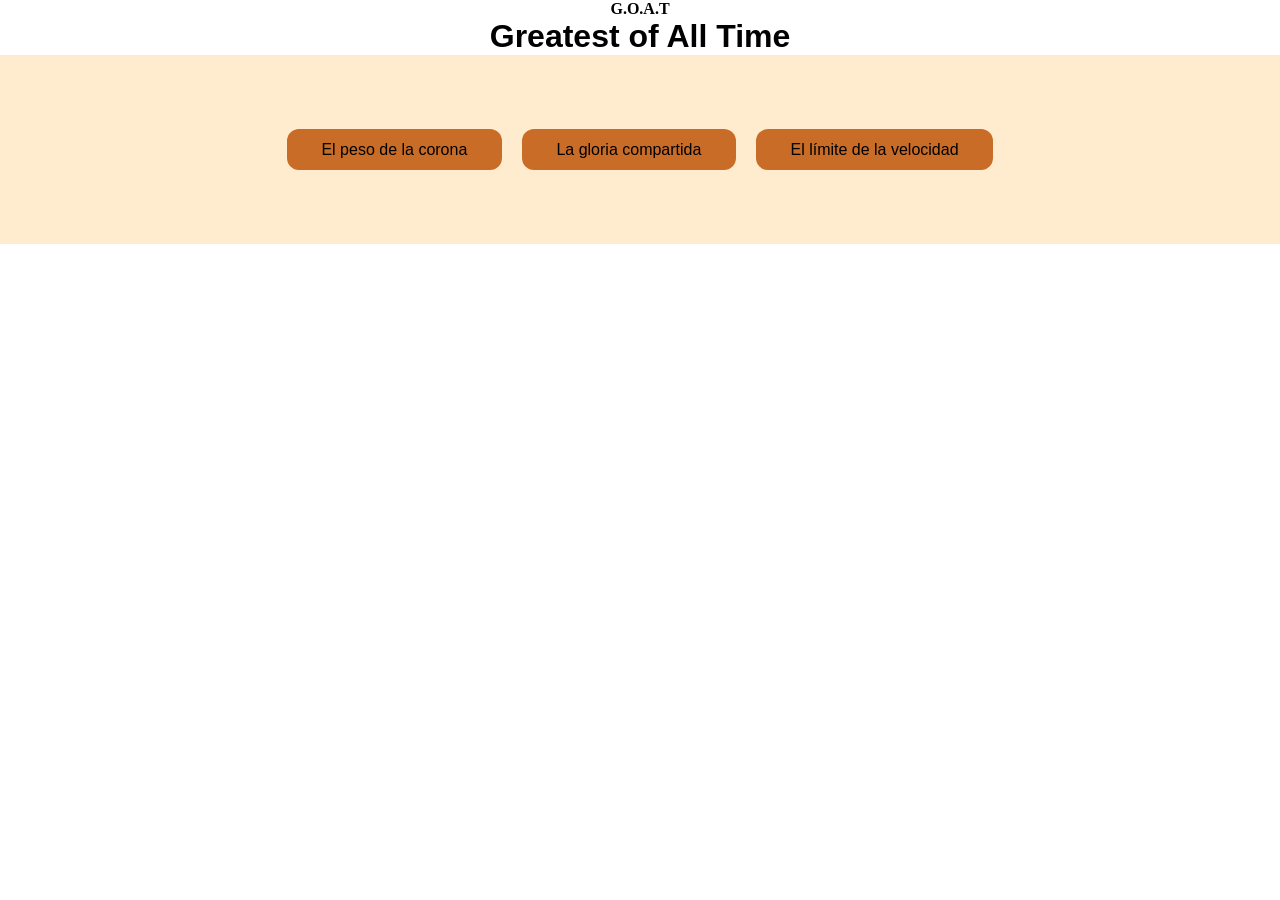
<file: index.html>
<!DOCTYPE html>
<html lang="es">
<head>
    <meta charset="UTF-8">
    <meta name="viewport" content="width=device-width, initial-scale=1.0">
    <title>G.O.A.T – Greatest of All Time</title>

    <!-- LINK para enlazar los Estilos CSS -->
     <link rel="preconnect" href="https://fonts.googleapis.com">
<link rel="preconnect" href="https://fonts.gstatic.com" crossorigin>
<link href="https://fonts.googleapis.com/css2?family=Anton&display=swap" rel="stylesheet">
    <link rel="stylesheet" href="style.css">

</head>
<body id="home">

    <!-- Contenido del sitio web visible en el navegador -->
        <h1>G.O.A.T</h1>
        <h2>Greatest of All Time</h2>

        <nav>
            <a href="seccion1.html">El peso de la corona</a>
            <a href="seccion2.html">La gloria compartida</a>
            <a href="seccion3.html">El límite de la velocidad</a>          
        </nav>
    
</body>
</html>
</file>
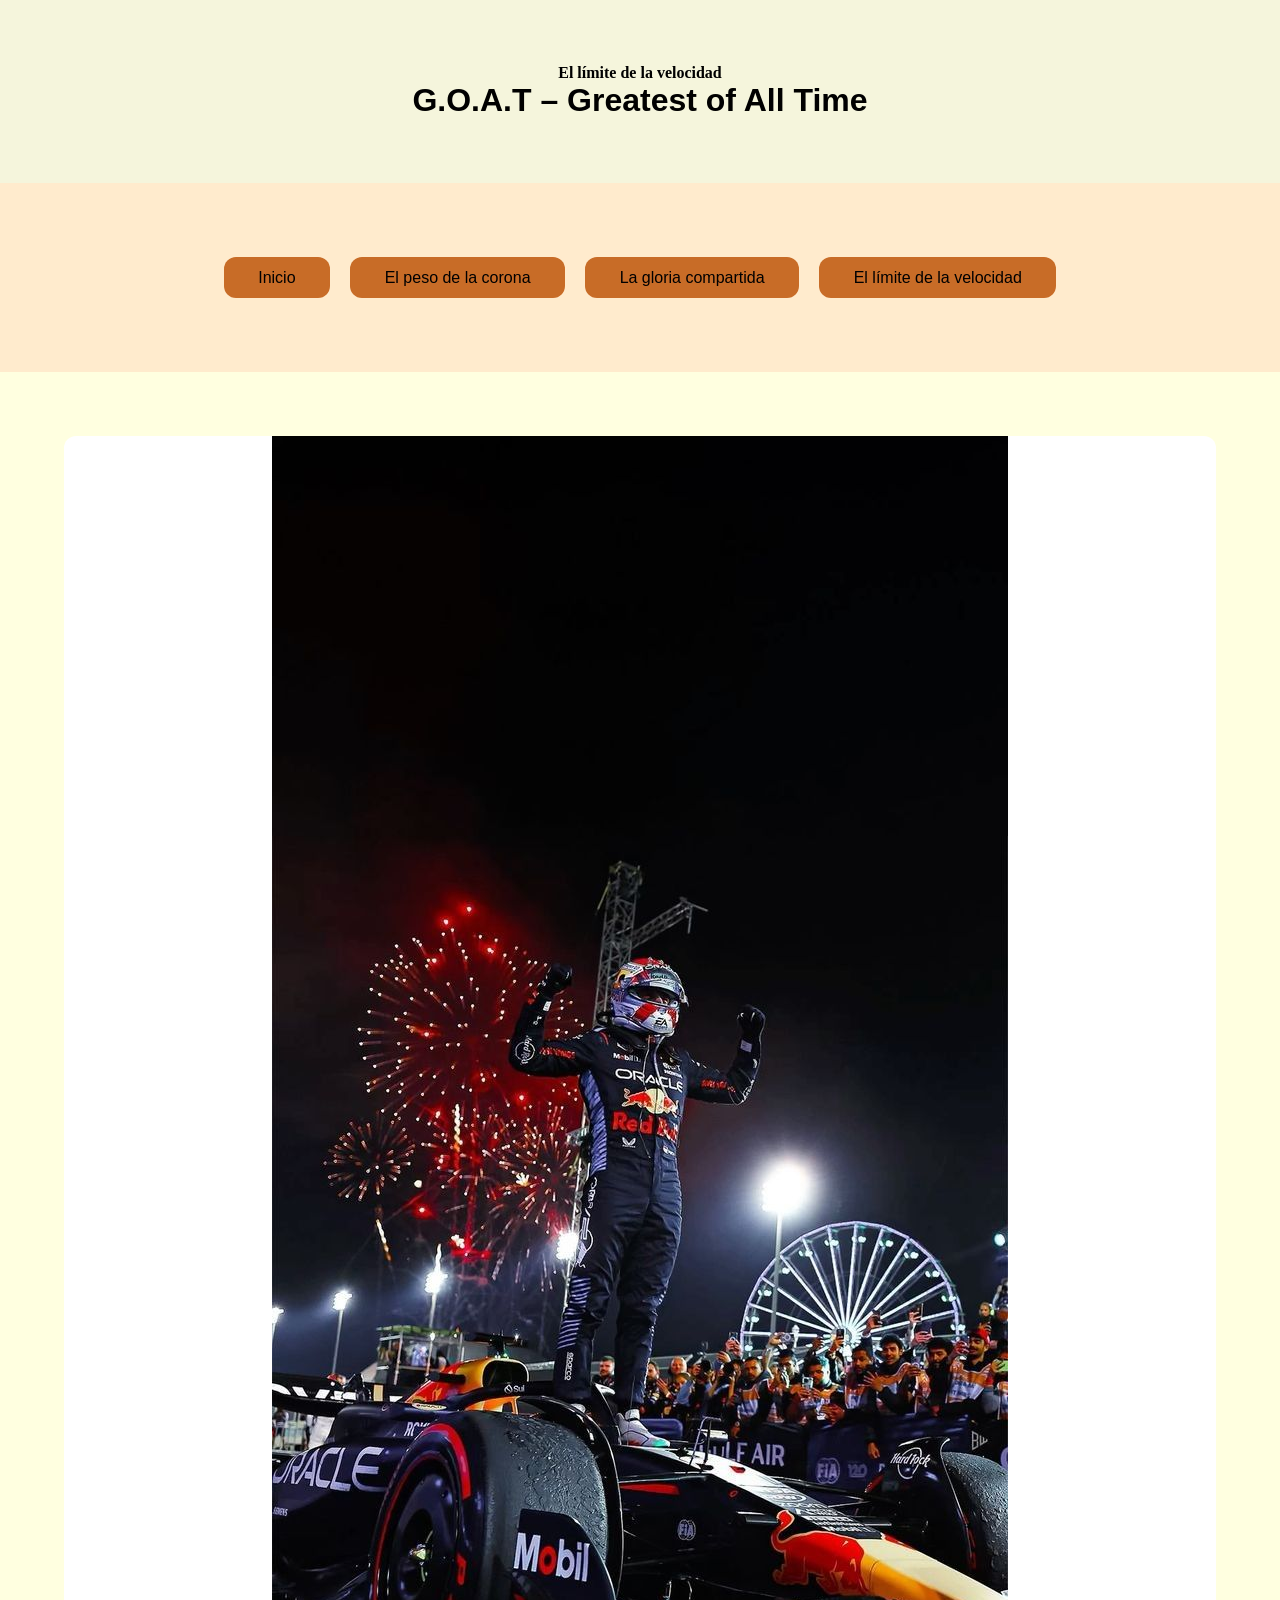
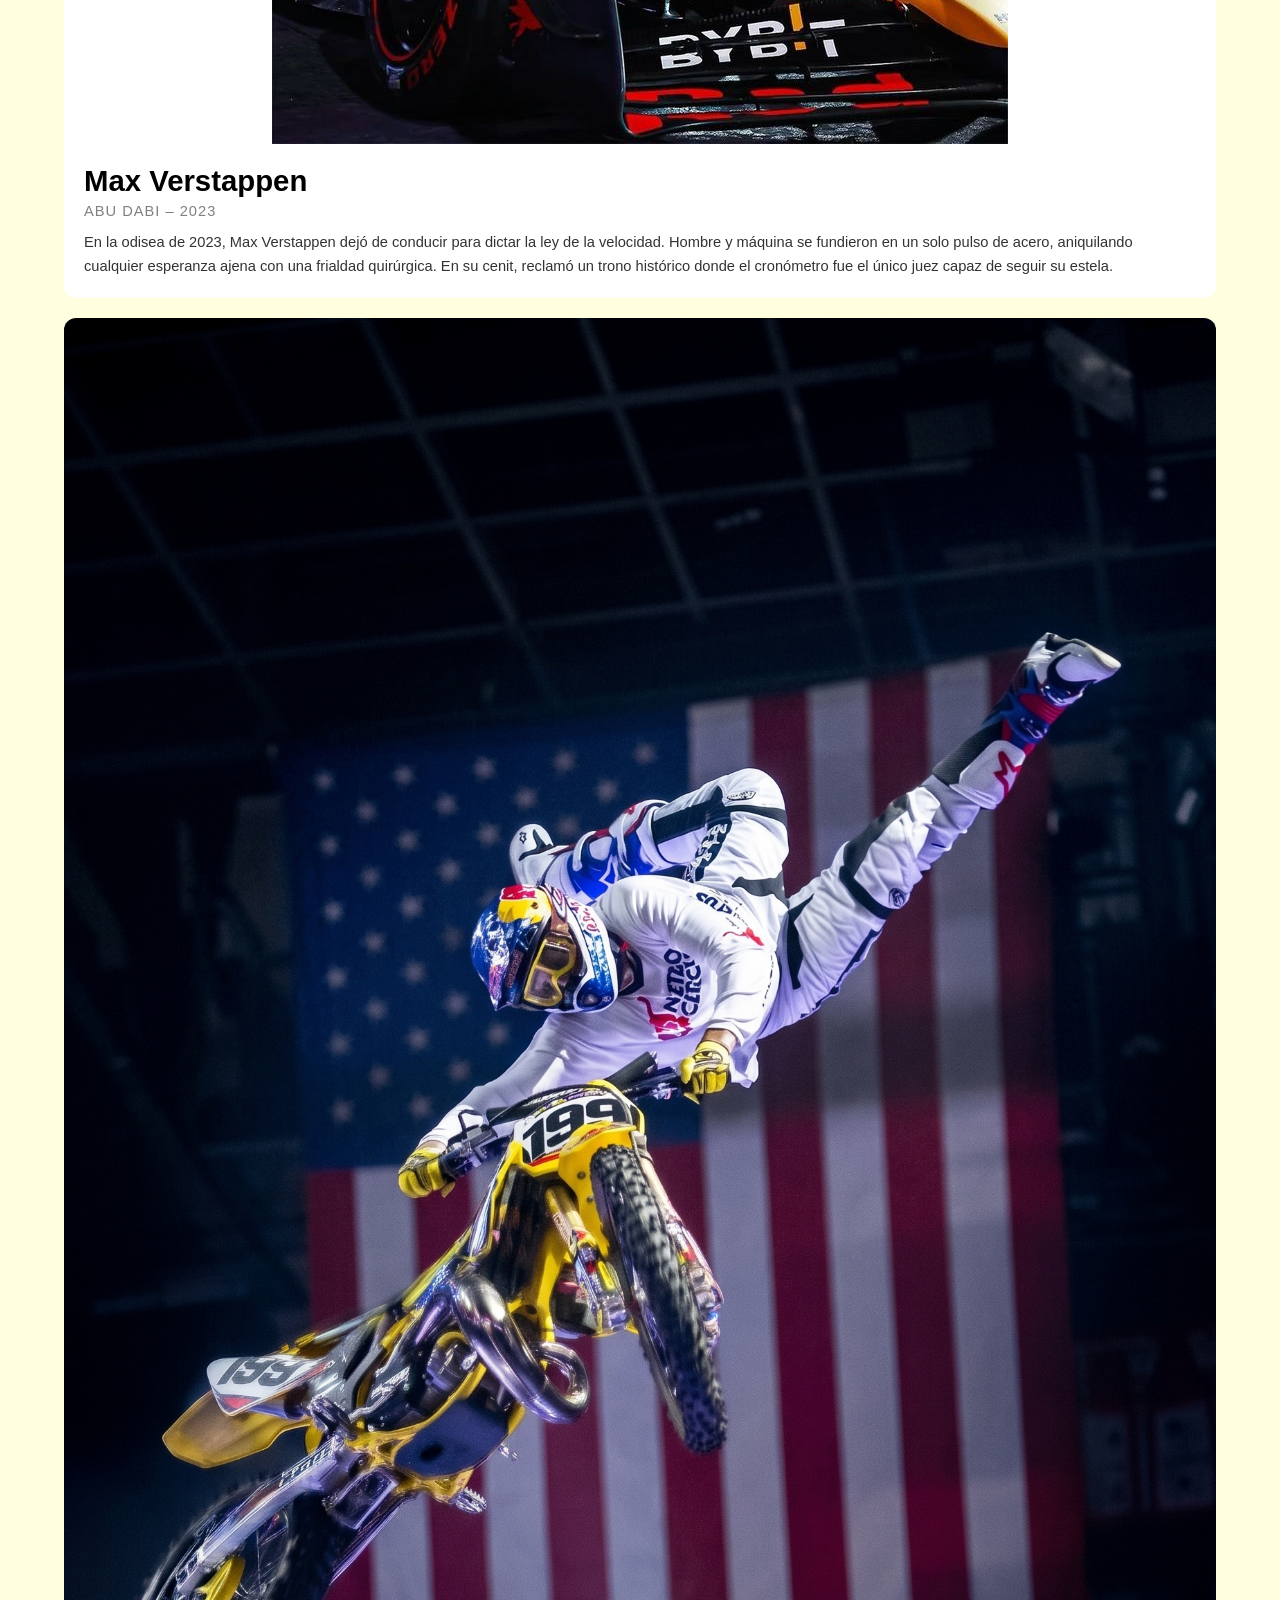
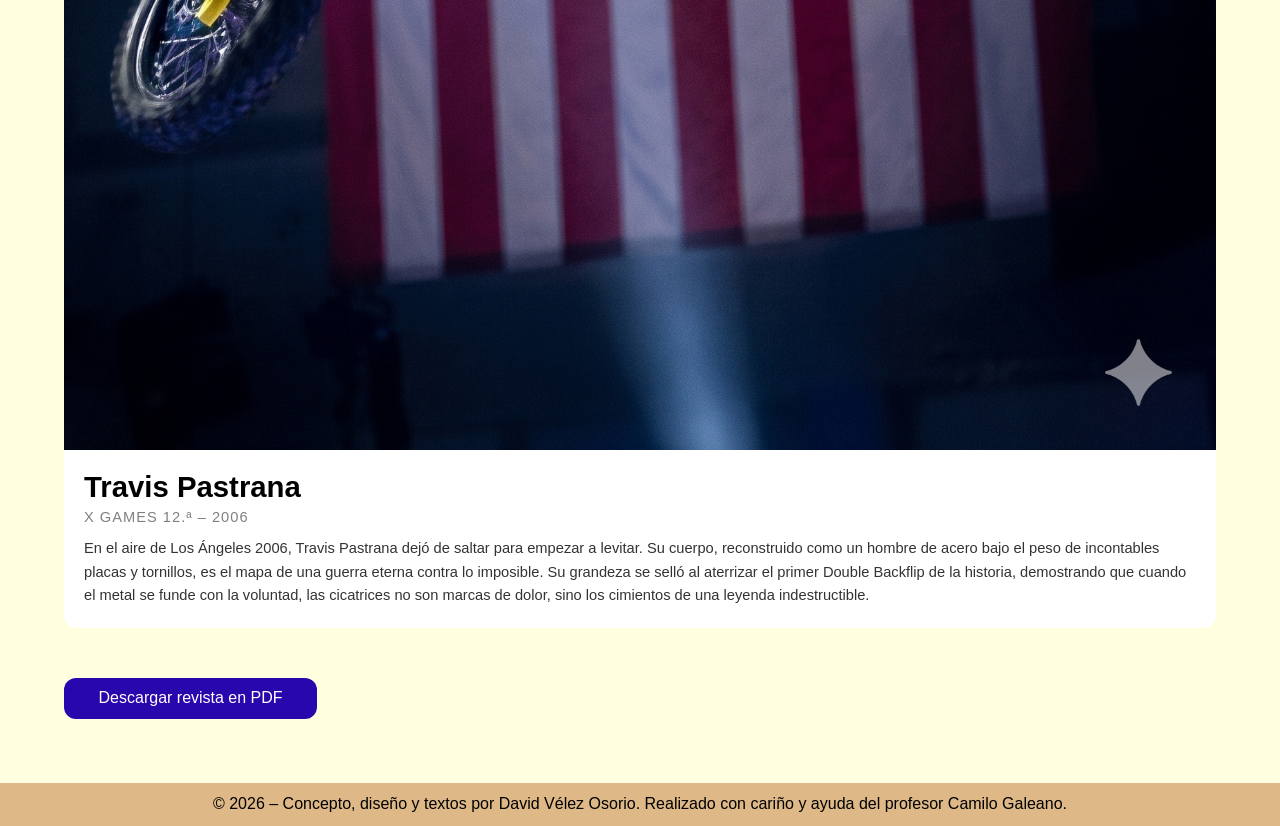
<file: El límite de la velocidad.html>
<!DOCTYPE html>
<html lang="es">
<head>
    <meta charset="UTF-8">
    <meta name="viewport" content="width=device-width, initial-scale=1.0">
    <title>El límite de la velocidad</title>

        <!-- LINK para enlazar los Estilos CSS -->
        <link rel="stylesheet" href="style.css">

</head>
<body id="sec3">
    <main>

        <!-- En el encabezado (header) va el título del proyecto y el título de la sección -->
        <header>
            <h1>El límite de la velocidad</h1>
            <h2>G.O.A.T – Greatest of All Time</h2>
        </header>

        <!-- En la navegación (nav) van los botones de navegación entre las páginas (cada página es una sección) -->
        <nav>
            <a href="index.html">Inicio</a>
            <a href="seccion1.html">El peso de la corona</a>
            <a href="seccion2.html">La gloria compartida</a>
            <a href="seccion3.html">El límite de la velocidad</a>          
        </nav>

        <!-- En el centro (section) van los contenidos de la sección -->
        <section>

            <article>
                <img src="verstappen.jpg.jpg" alt="Max Verstappen">
                <h3>Max Verstappen</h3>
                <h4>Abu Dabi – 2023</h4>
                <p>En la odisea de 2023, Max Verstappen dejó de conducir para dictar la ley de la velocidad. Hombre y máquina se fundieron en un solo pulso de acero, aniquilando cualquier esperanza ajena con una frialdad quirúrgica. En su cenit, reclamó un trono histórico donde el cronómetro fue el único juez capaz de seguir su estela.</p>
            </article>

            <article>
                <img src="jones.png.png" alt="Travis Pastrana">
                <h3>Travis Pastrana</h3>
                <h4>X Games 12.ª – 2006</h4>
                <p>En el aire de Los Ángeles 2006, Travis Pastrana dejó de saltar para empezar a levitar. Su cuerpo, reconstruido como un hombre de acero bajo el peso de incontables placas y tornillos, es el mapa de una guerra eterna contra lo imposible. Su grandeza se selló al aterrizar el primer Double Backflip de la historia, demostrando que cuando el metal se funde con la voluntad, las cicatrices no son marcas de dolor, sino los cimientos de una leyenda indestructible.</p>
            </article>

            <a href="GOAT revista.pdf">Descargar revista en PDF</a>

        </section>

        <!-- En el pie (footer) van los creditos-->
        <footer>
            <p>© 2026 – Concepto, diseño y textos por David Vélez Osorio. Realizado con cariño y ayuda del profesor Camilo Galeano.</p>
        </footer>
    </main>
</body>
</html>
</file>
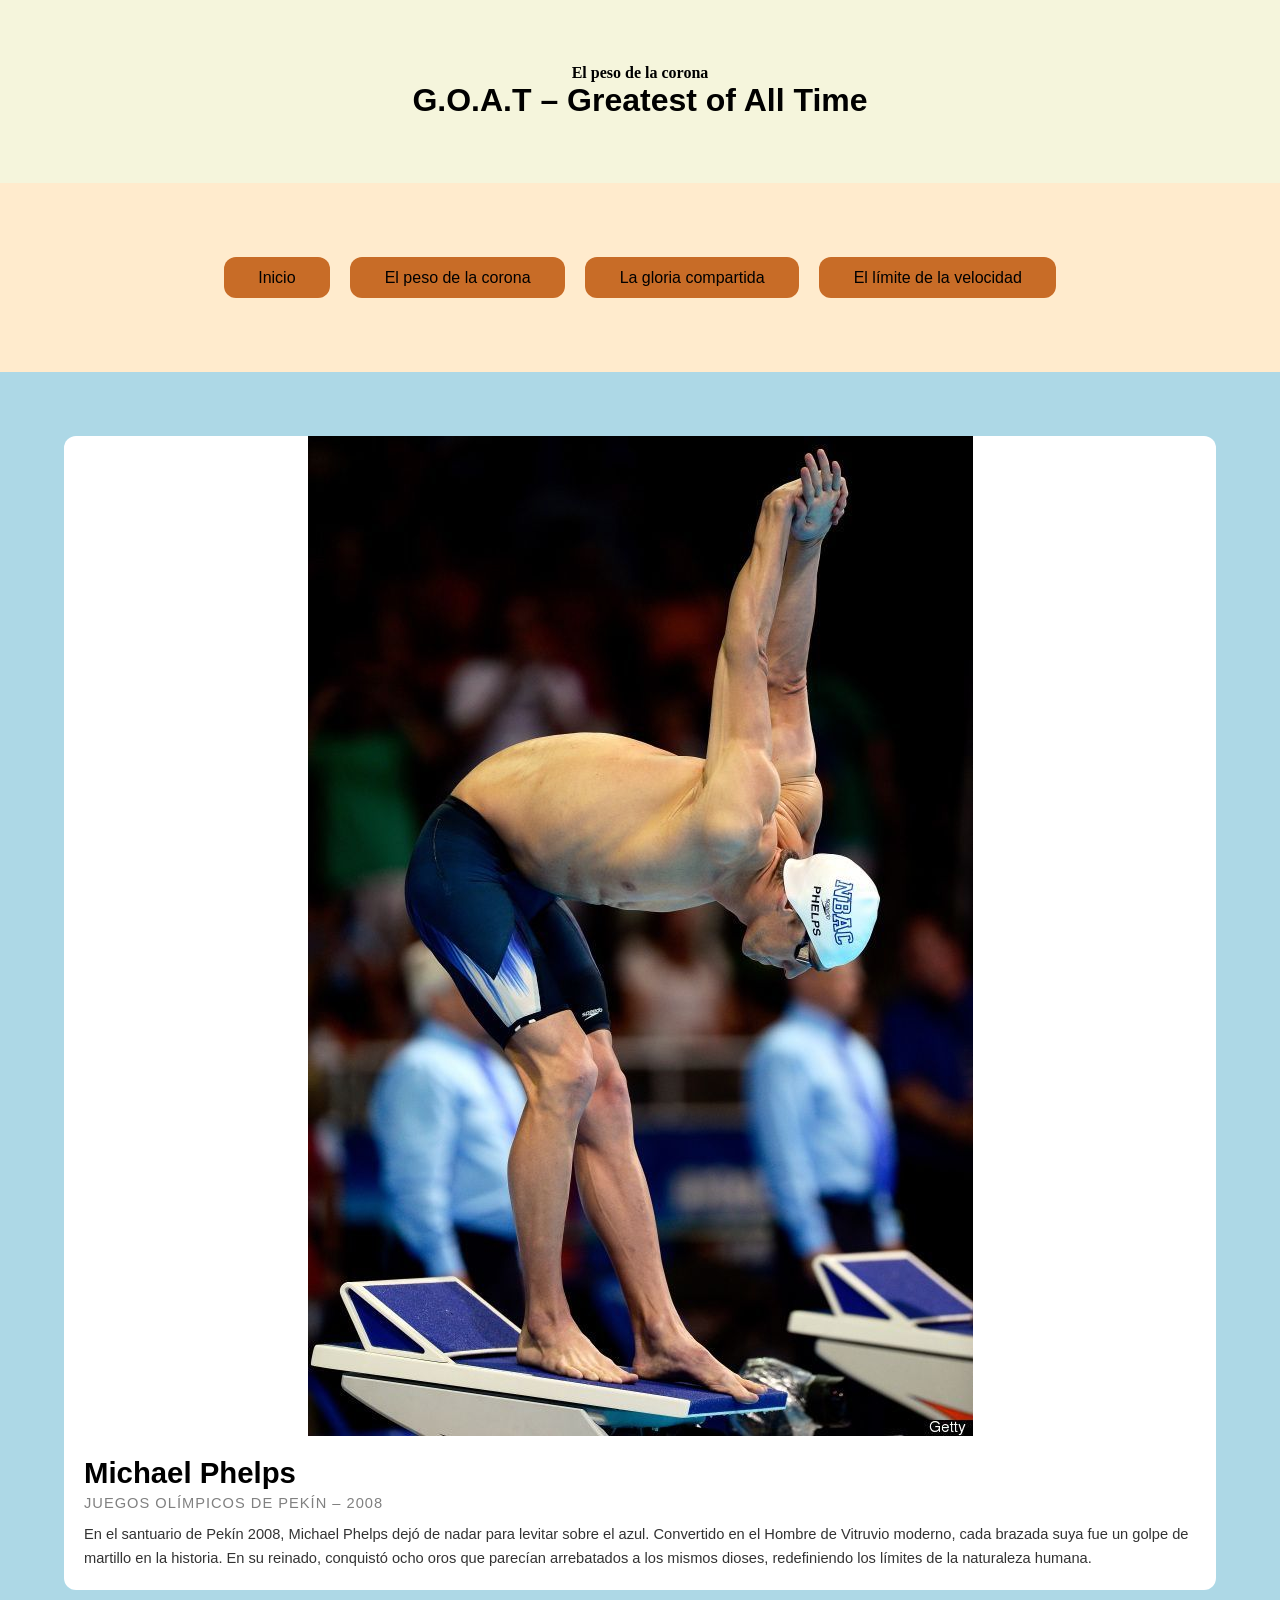
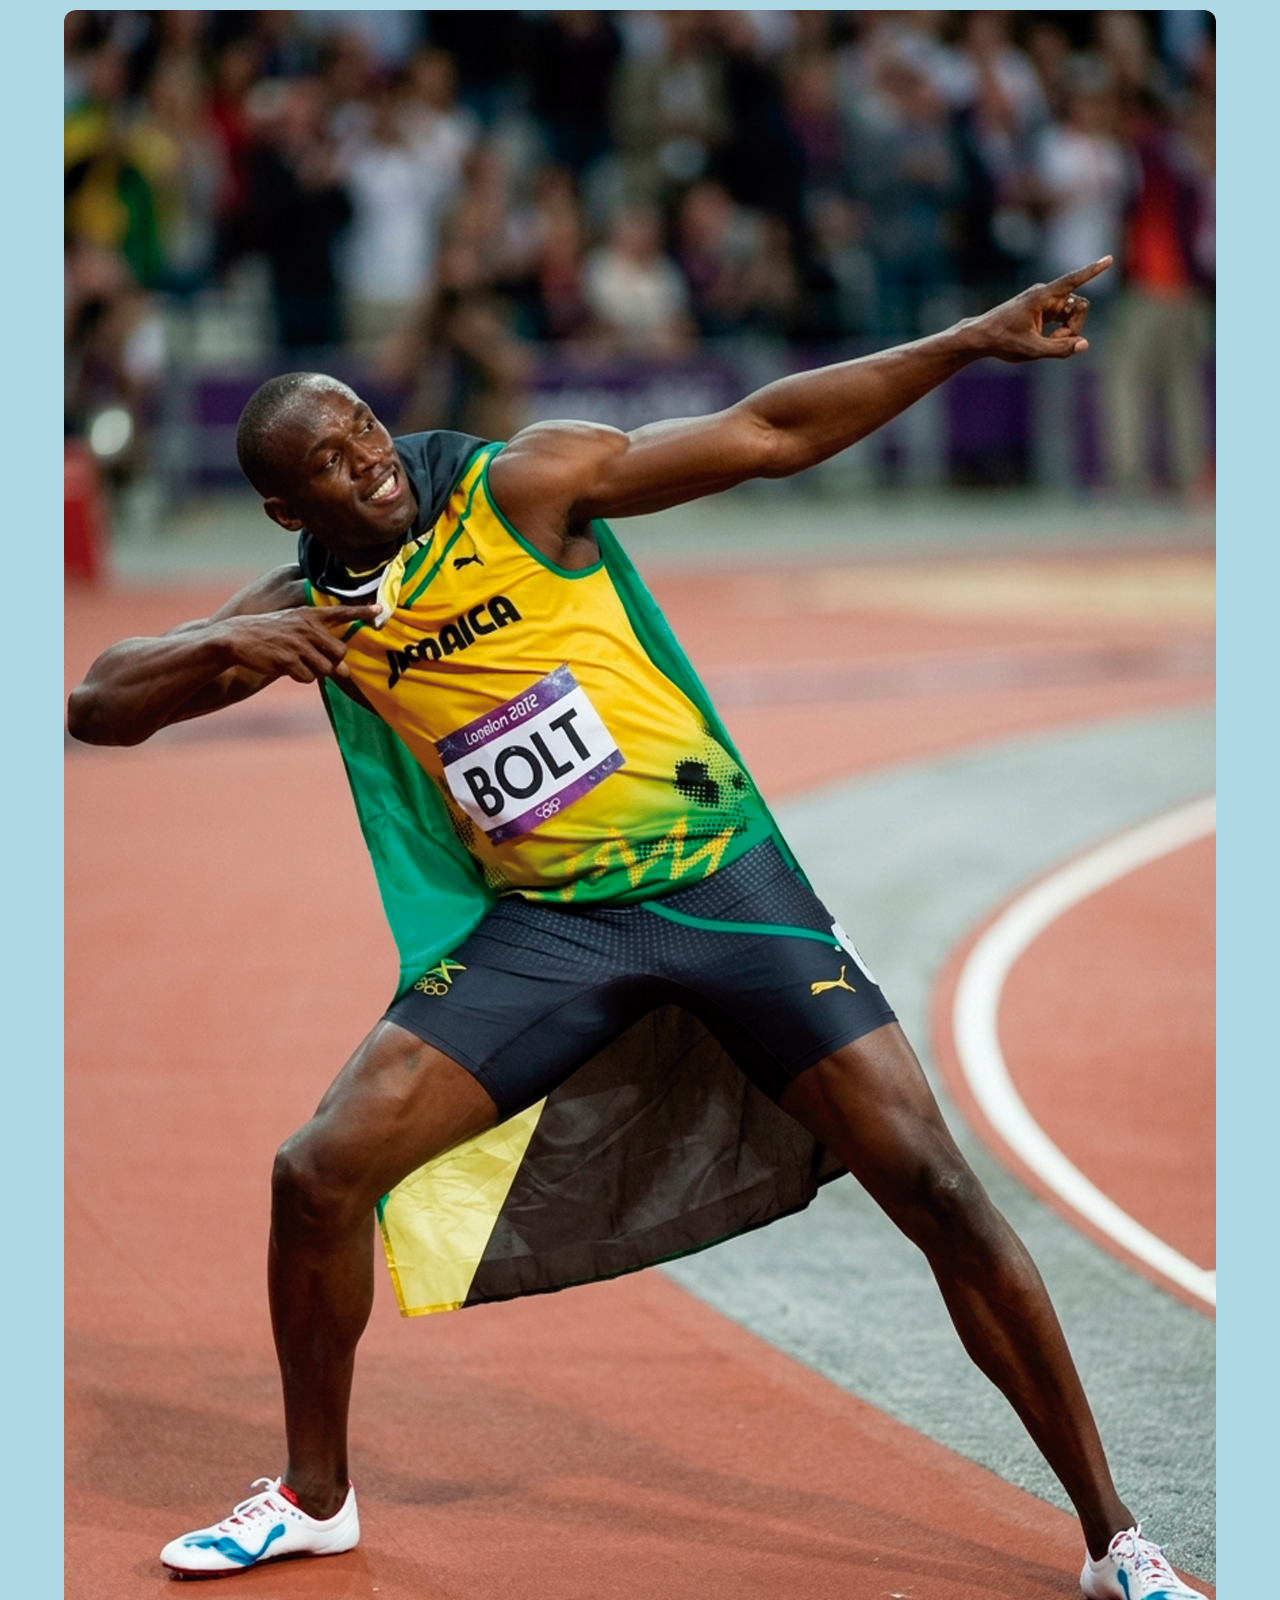
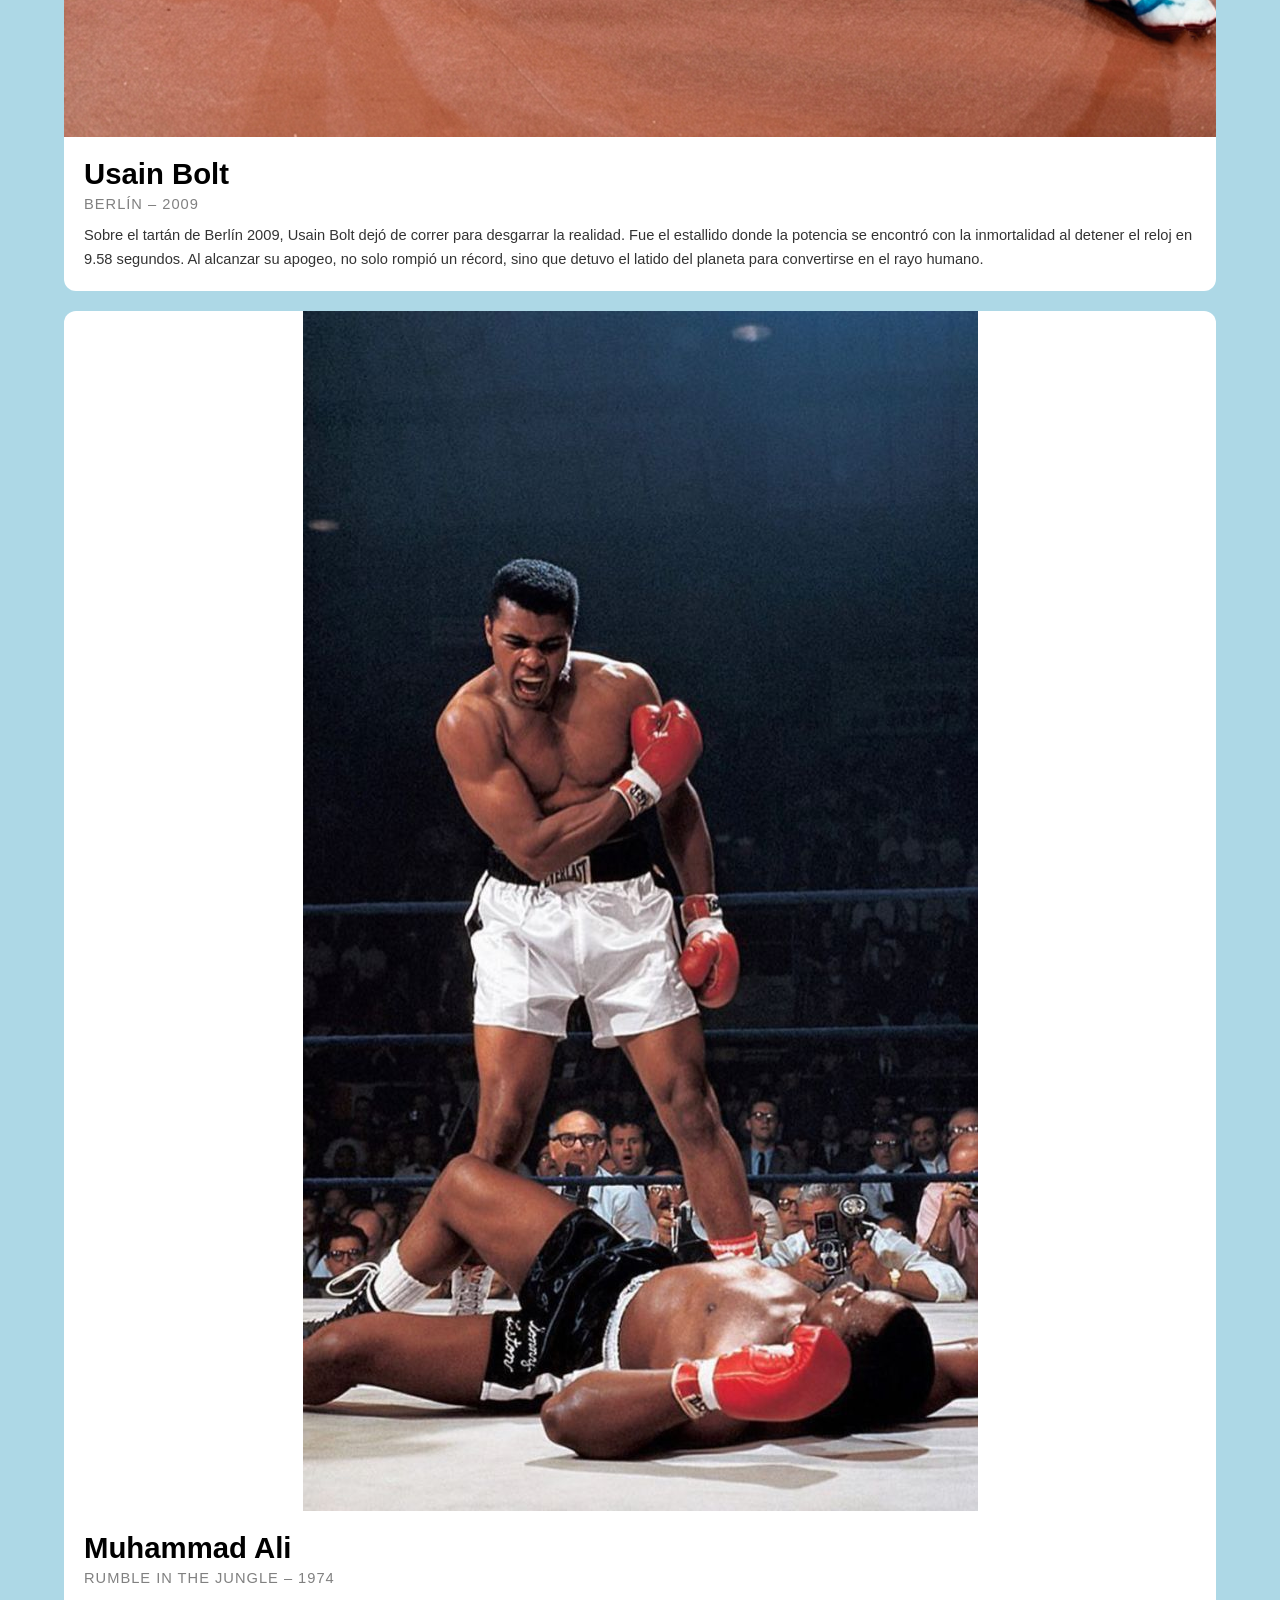
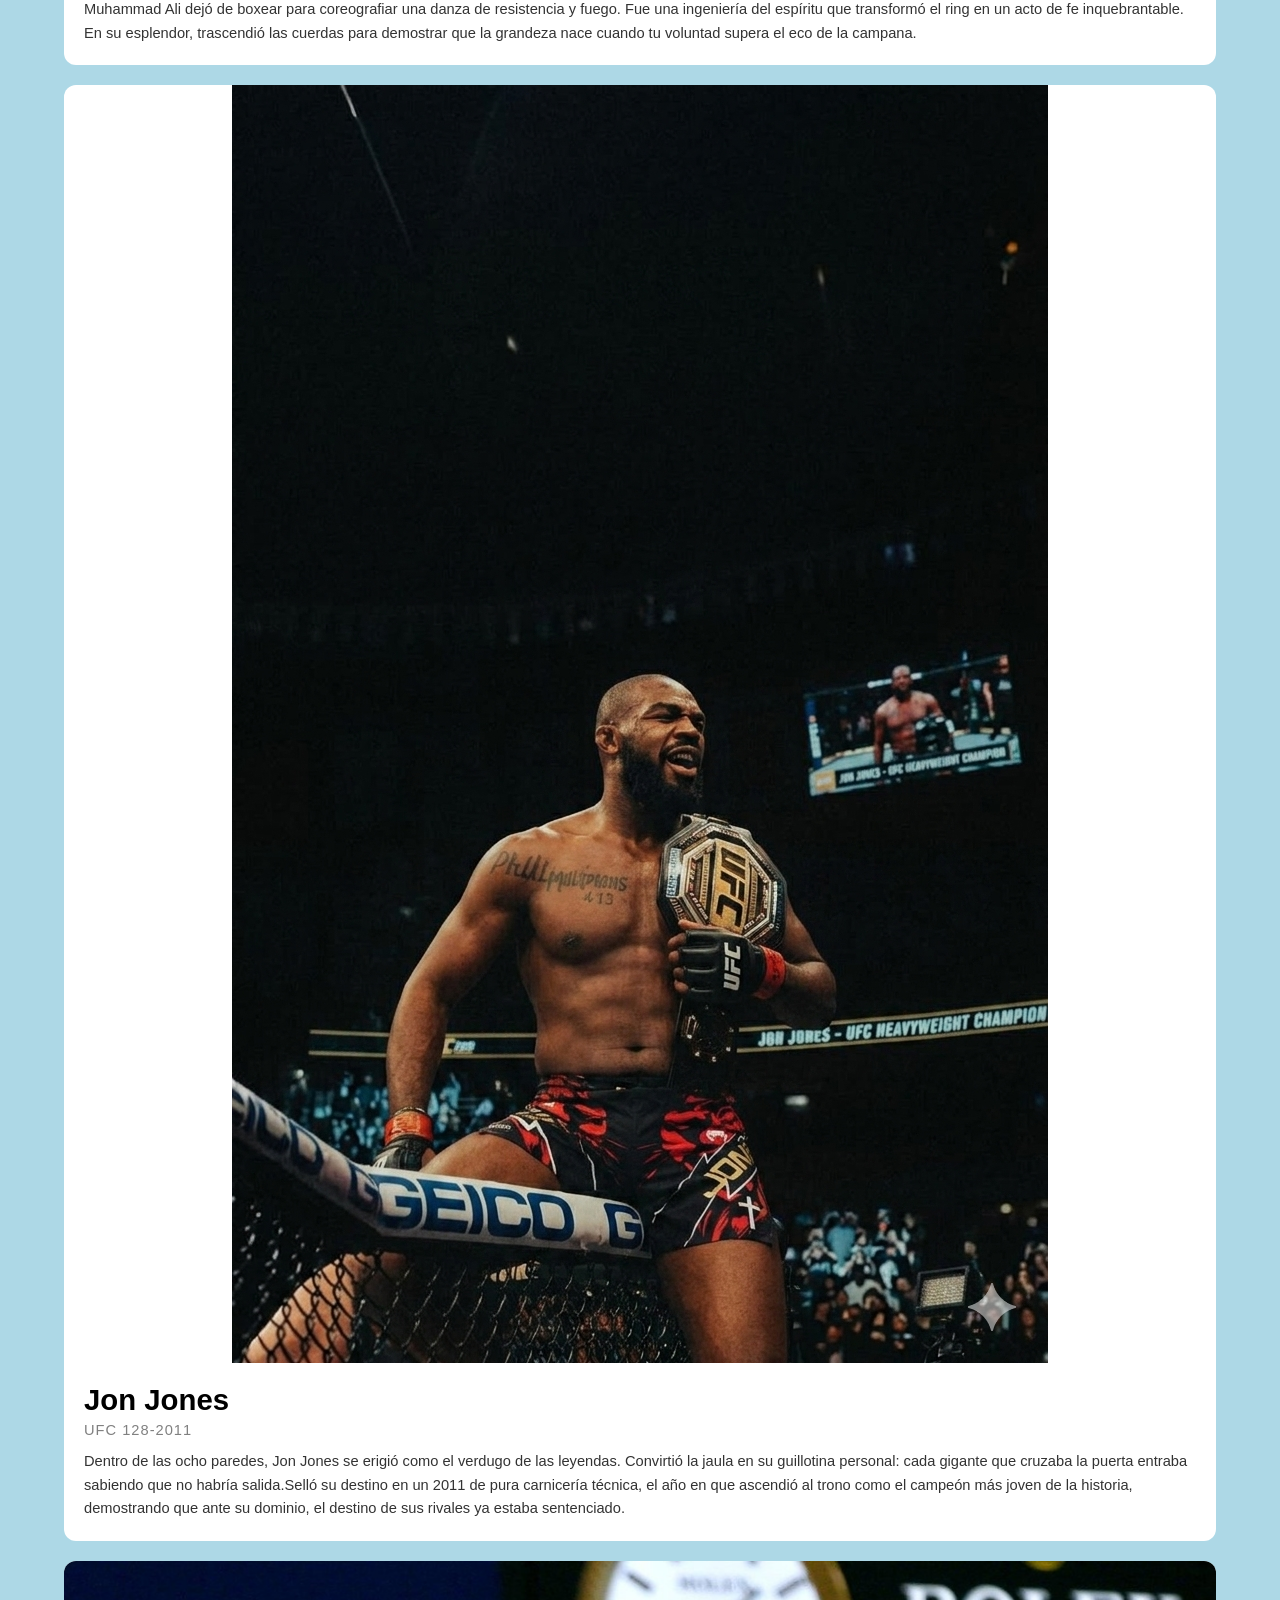
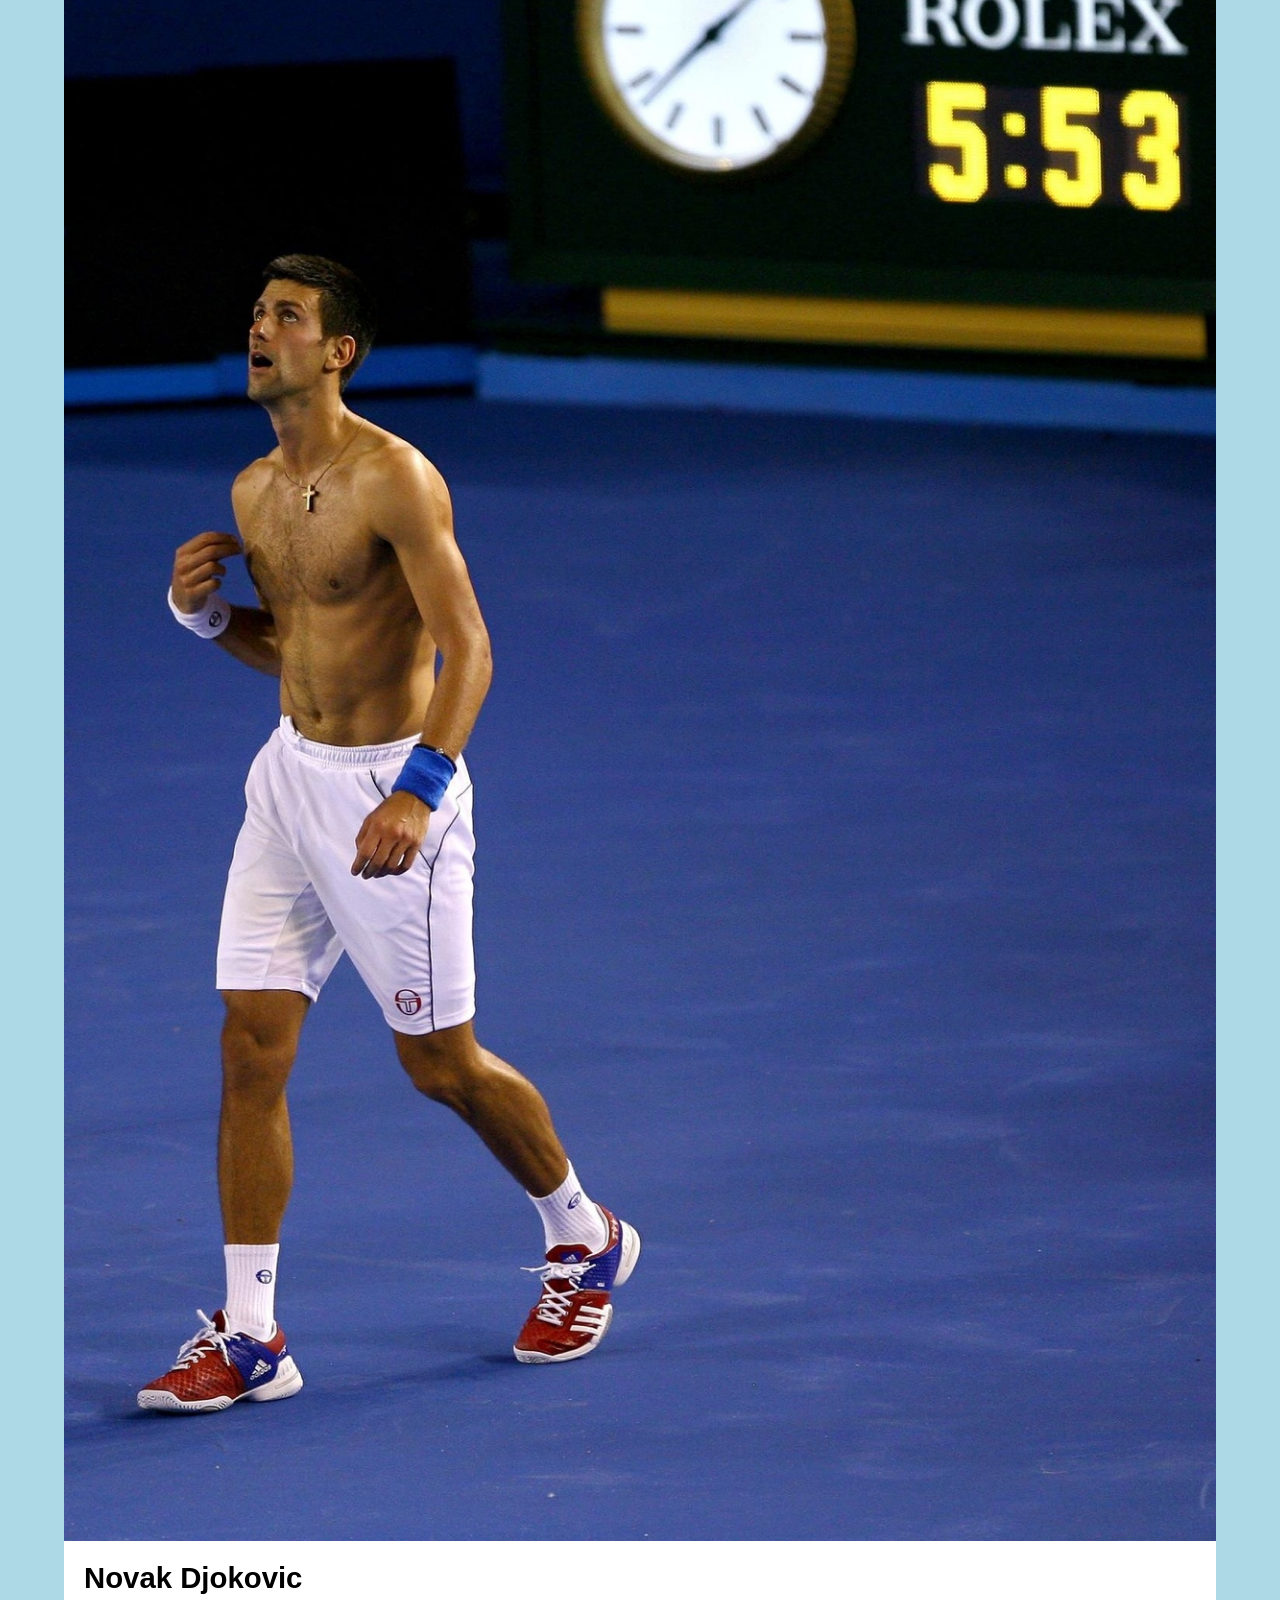
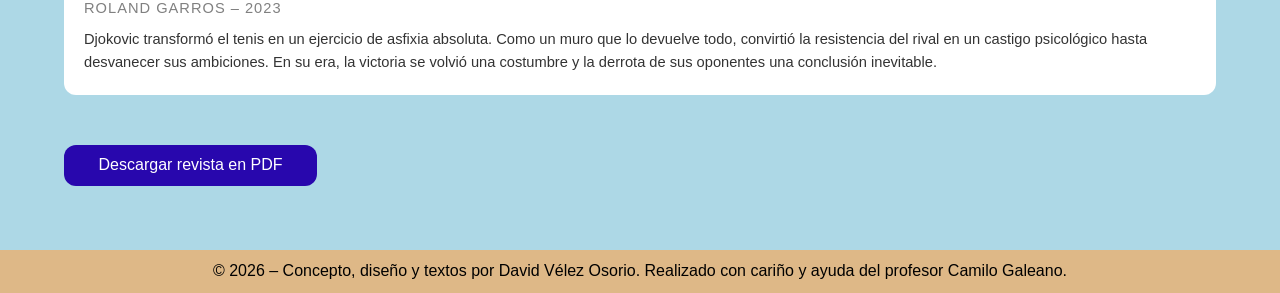
<file: El peso de la corona.html>
<!DOCTYPE html>
<html lang="es">
<head>
    <meta charset="UTF-8">
    <meta name="viewport" content="width=device-width, initial-scale=1.0">
    <title>El peso de la corona</title>

        <!-- LINK para enlazar los Estilos CSS -->
        <link rel="stylesheet" href="style.css">

</head>
<body id="sec1">
    <main>

        <!-- En el encabezado (header) va el título del proyecto y el título de la sección -->
        <header>
            <h1>El peso de la corona</h1>
            <h2>G.O.A.T – Greatest of All Time</h2>
        </header>

        <!-- En la navegación (nav) van los botones de navegación entre las páginas (cada página es una sección) -->
        <nav>
            <a href="index.html">Inicio</a>
            <a href="seccion1.html">El peso de la corona</a>
            <a href="seccion2.html">La gloria compartida</a>
            <a href="seccion3.html">El límite de la velocidad</a>          
        </nav>

        <!-- En el centro (section) van los contenidos de la sección -->
        <section>

            <article>
                <img src="phelps.jpg.jpg" alt="Michael Phelps">
                <h3>Michael Phelps</h3>
                <h4>Juegos Olímpicos de Pekín – 2008</h4>
                <p>En el santuario de Pekín 2008, Michael Phelps dejó de nadar para levitar sobre el azul. Convertido en el Hombre de Vitruvio moderno, cada brazada suya fue un golpe de martillo en la historia. En su reinado, conquistó ocho oros que parecían arrebatados a los mismos dioses, redefiniendo los límites de la naturaleza humana.</p>
            </article>

            <article>
                <img src="bolt.jpg.jpg" alt="Usain Bolt">
                <h3>Usain Bolt</h3>
                <h4>Berlín – 2009</h4>
                <p>Sobre el tartán de Berlín 2009, Usain Bolt dejó de correr para desgarrar la realidad. Fue el estallido donde la potencia se encontró con la inmortalidad al detener el reloj en 9.58 segundos. Al alcanzar su apogeo, no solo rompió un récord, sino que detuvo el latido del planeta para convertirse en el rayo humano.</p>
            </article>

            <article>
                <img src="ali.jpg.jpg" alt="Muhammad Ali">
                <h3>Muhammad Ali</h3>
                <h4>Rumble in the Jungle – 1974</h4>
                <p>Muhammad Ali dejó de boxear para coreografiar una danza de resistencia y fuego. Fue una ingeniería del espíritu que transformó el ring en un acto de fe inquebrantable. En su esplendor, trascendió las cuerdas para demostrar que la grandeza nace cuando tu voluntad supera el eco de la campana.</p>
            </article>

            <article>
                <img src="pastrana.png.png" alt="travis pastrana">
                <h3>Jon Jones</h3>
                <h4>UFC 128-2011</h4>
                <p>Dentro de las ocho paredes, Jon
Jones se erigió como el verdugo
de las leyendas. Convirtió la jaula
en su guillotina personal: cada
gigante que cruzaba la puerta
entraba sabiendo que no habría
salida.Selló su destino en un 2011
de pura carnicería técnica, el año
en que ascendió al trono como el
campeón más joven de la historia,
demostrando que ante su dominio,
el destino de sus rivales ya estaba sentenciado.</p>
            </article>

            <article>
                <img src="djokovic.jpg.jpg" alt="Novak Djokovic">
                <h3>Novak Djokovic</h3>
                <h4>Roland Garros – 2023</h4>
                <p>Djokovic transformó el tenis en un ejercicio de asfixia absoluta. Como un muro que lo devuelve todo, convirtió la resistencia del rival en un castigo psicológico hasta desvanecer sus ambiciones. En su era, la victoria se volvió una costumbre y la derrota de sus oponentes una conclusión inevitable.</p>
            </article>

            <a href="GOAT revista.pdf">Descargar revista en PDF</a>

        </section>

        <!-- En el pie (footer) van los creditos-->
        <footer>
            <p>© 2026 – Concepto, diseño y textos por David Vélez Osorio. Realizado con cariño y ayuda del profesor Camilo Galeano.</p>
        </footer>
    </main>
</body>
</html>
</file>
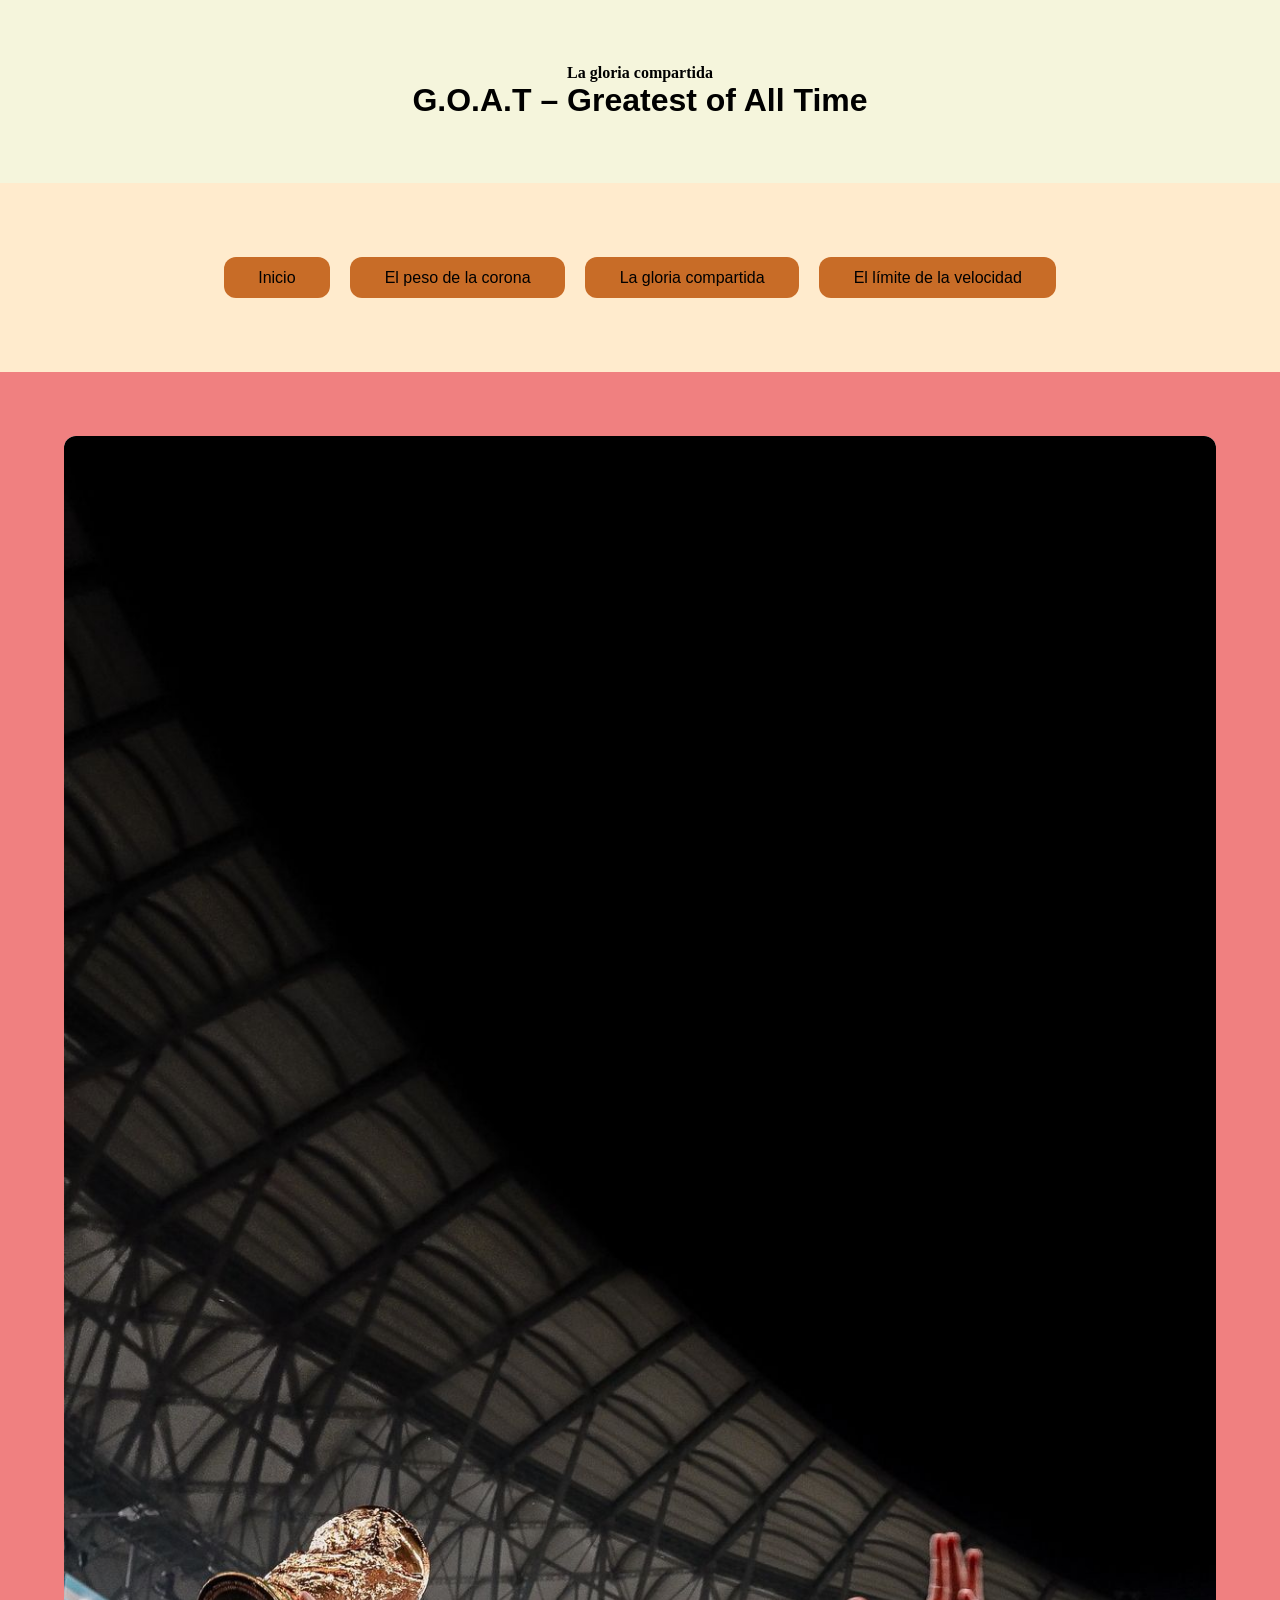
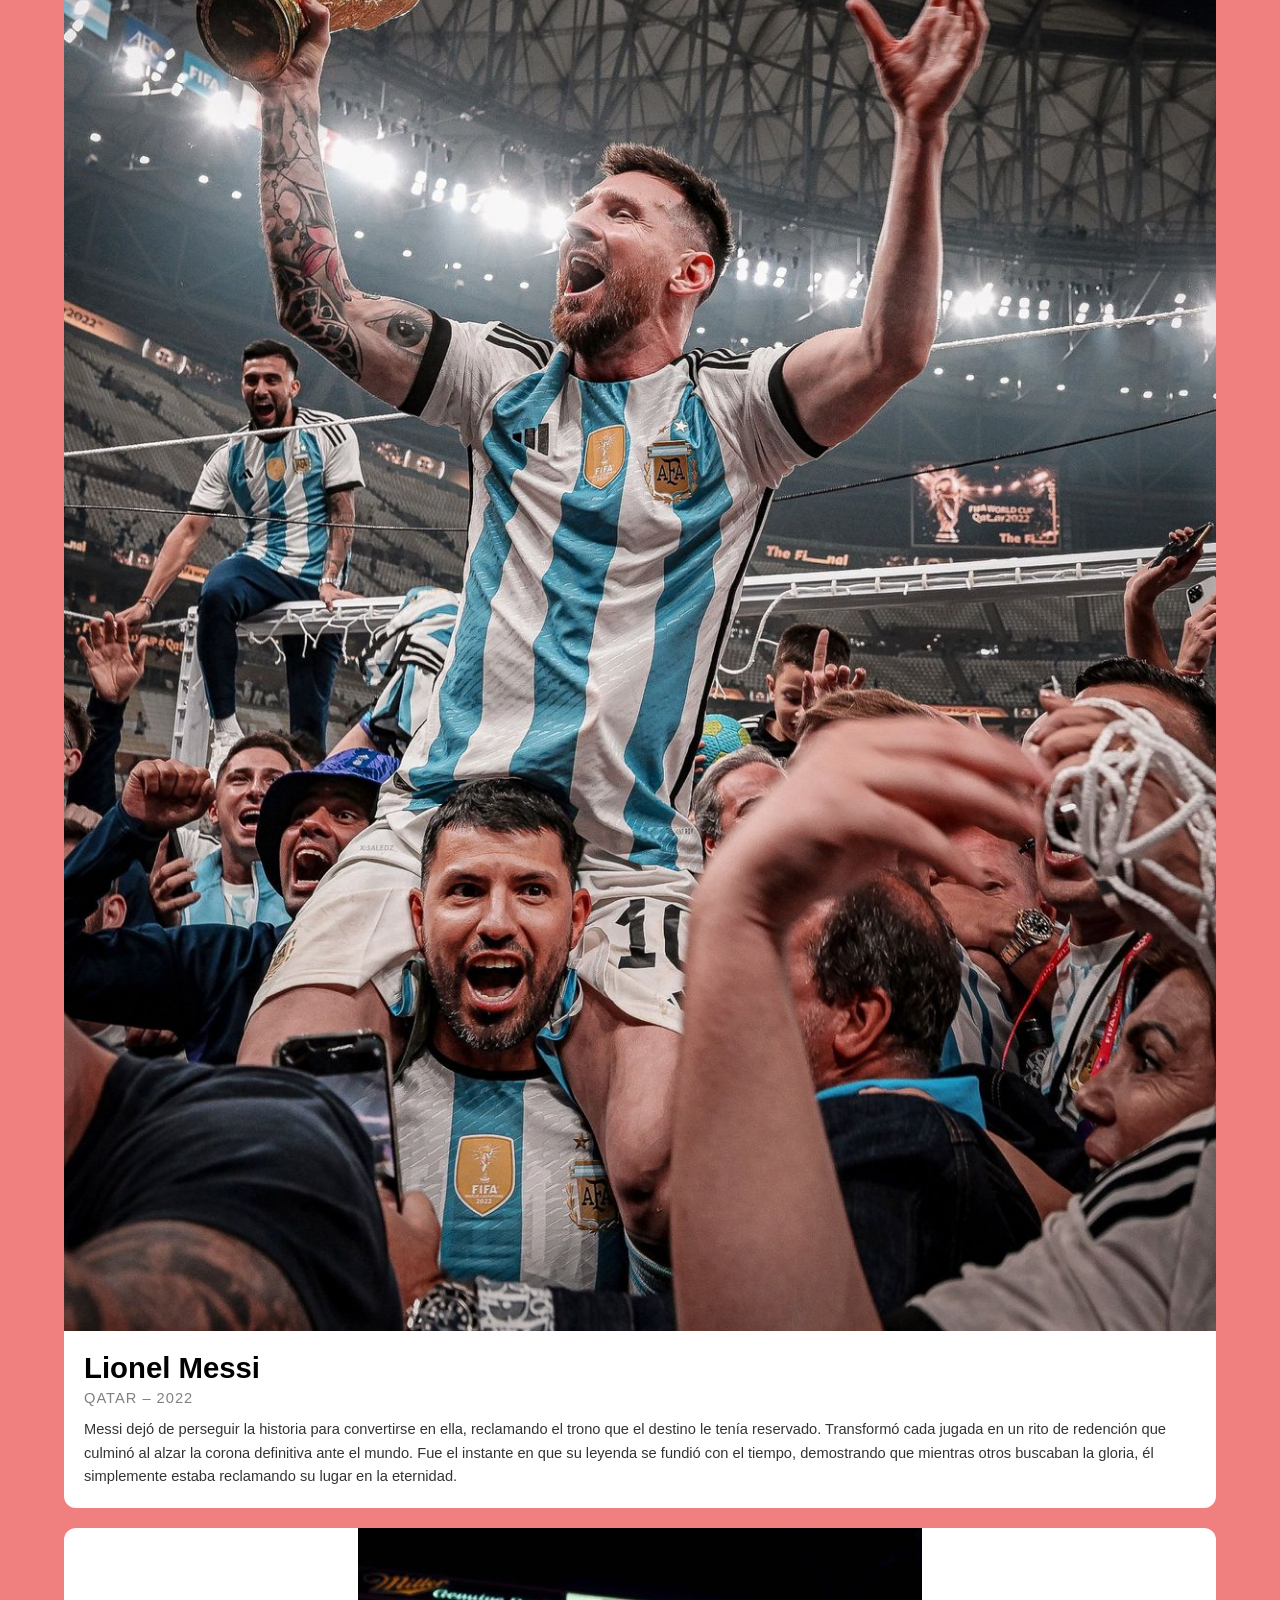
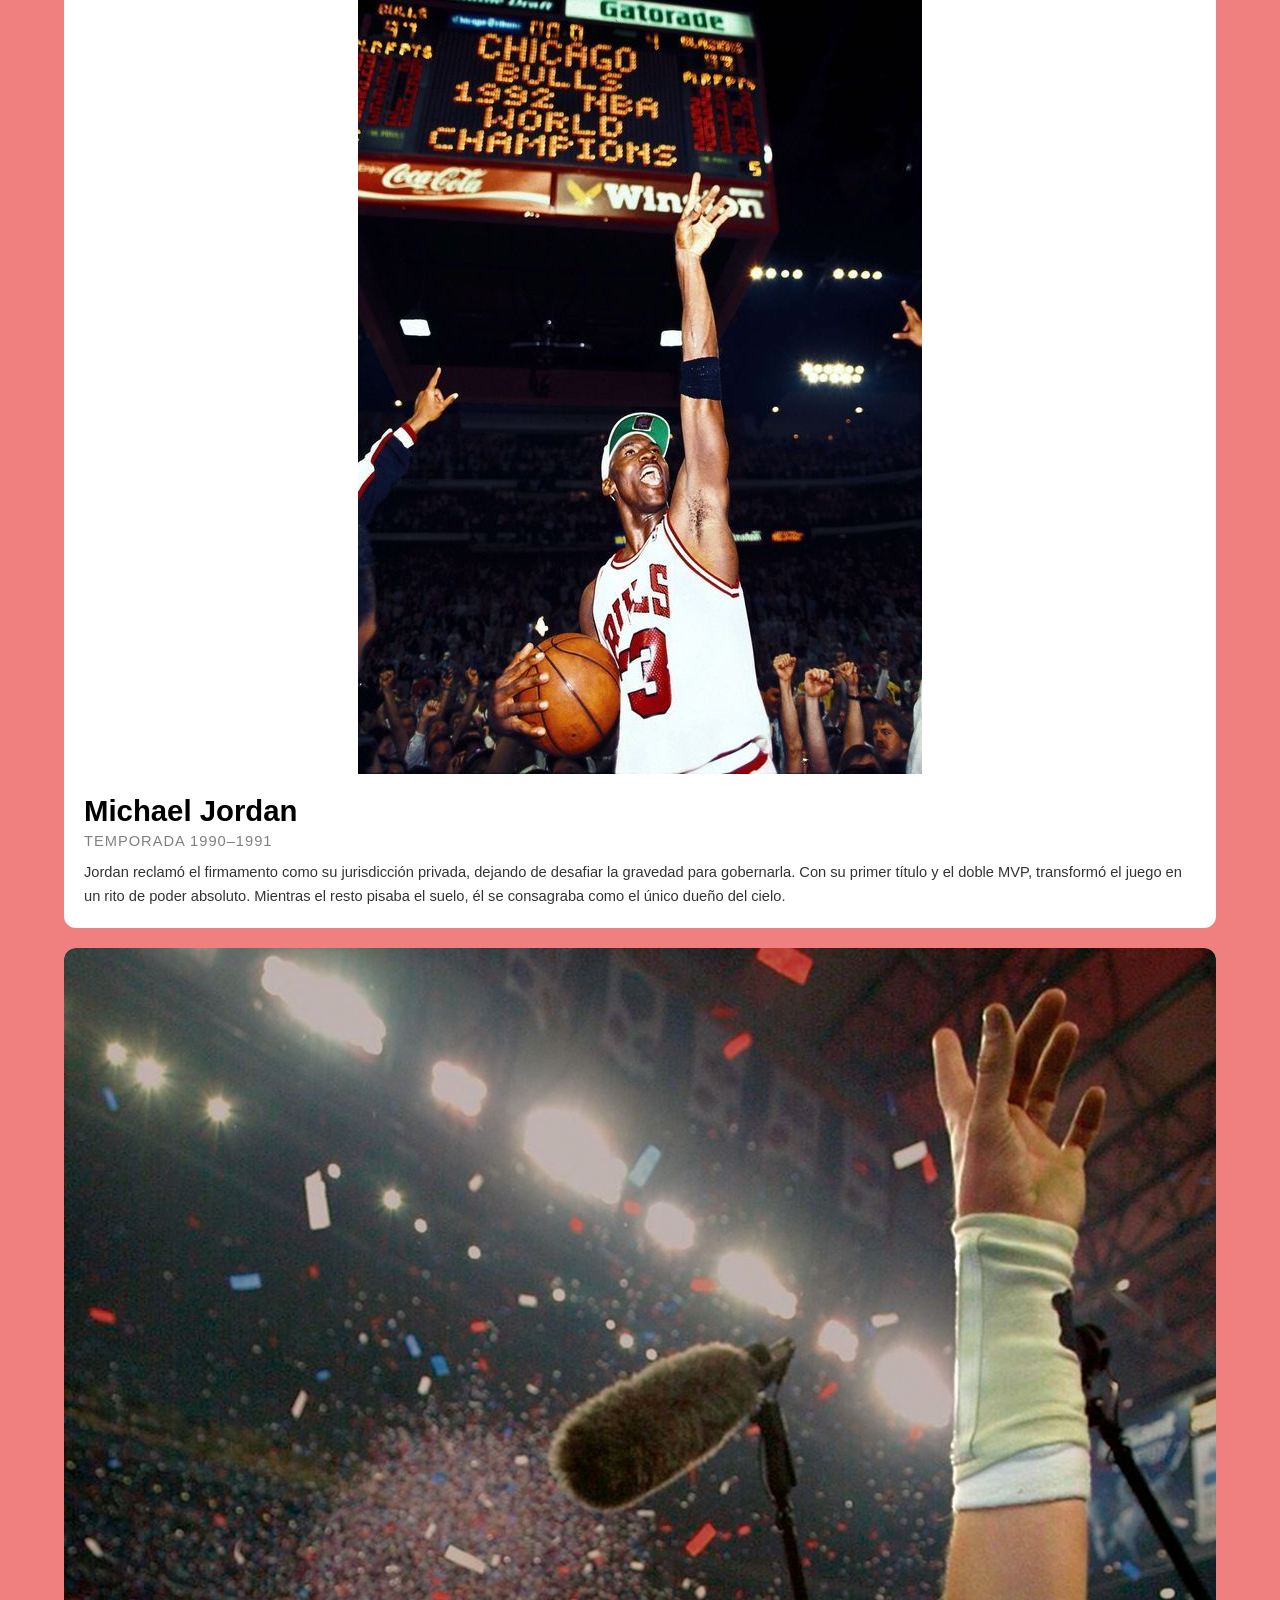
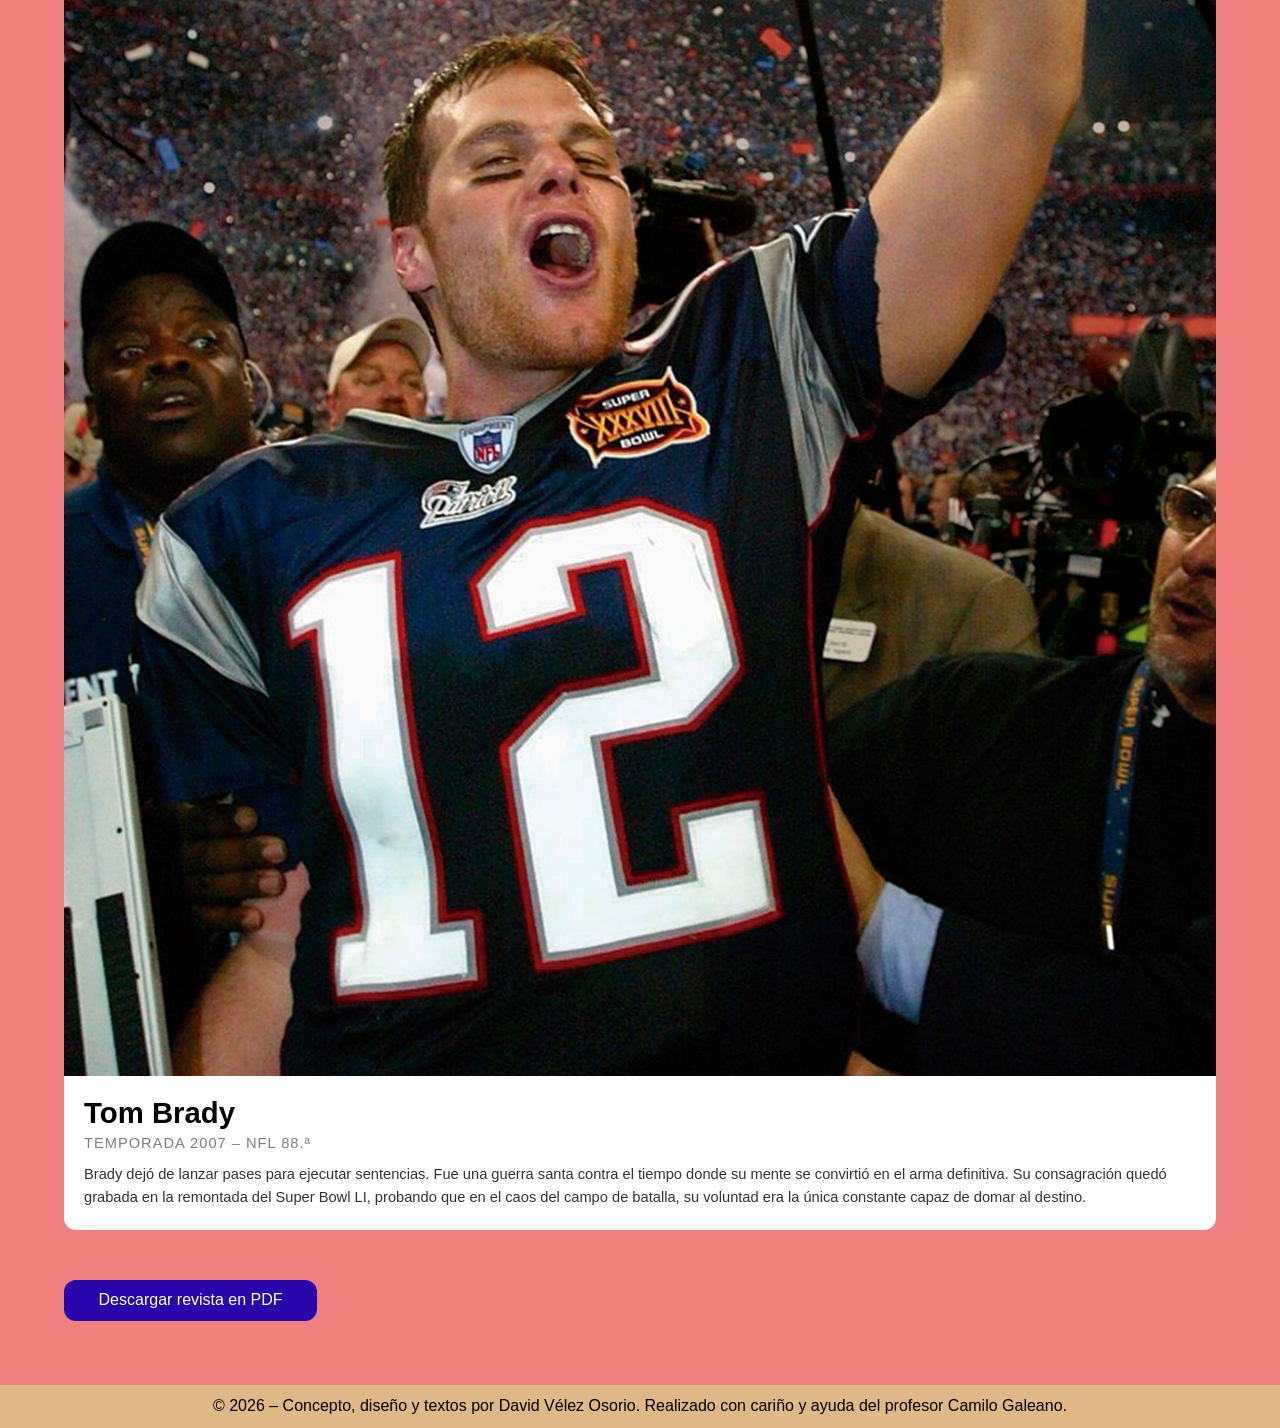
<file: La gloria compartida.html>
<!DOCTYPE html>
<html lang="es">
<head>
    <meta charset="UTF-8">
    <meta name="viewport" content="width=device-width, initial-scale=1.0">
    <title>La gloria compartida</title>

        <!-- LINK para enlazar los Estilos CSS -->
        <link rel="stylesheet" href="style.css">

</head>
<body id="sec2">
    <main>

        <!-- En el encabezado (header) va el título del proyecto y el título de la sección -->
        <header>
            <h1>La gloria compartida</h1>
            <h2>G.O.A.T – Greatest of All Time</h2>
        </header>

        <!-- En la navegación (nav) van los botones de navegación entre las páginas (cada página es una sección) -->
        <nav>
            <a href="index.html">Inicio</a>
            <a href="seccion1.html">El peso de la corona</a>
            <a href="seccion2.html">La gloria compartida</a>
            <a href="seccion3.html">El límite de la velocidad</a>          
        </nav>

        <!-- En el centro (section) van los contenidos de la sección -->
        <section>

            <article>
                <img src="messi.jpg.jpg" alt="Lionel Messi">
                <h3>Lionel Messi</h3>
                <h4>Qatar – 2022</h4>
                <p>Messi dejó de perseguir la historia para convertirse en ella, reclamando el trono que el destino le tenía reservado. Transformó cada jugada en un rito de redención que culminó al alzar la corona definitiva ante el mundo. Fue el instante en que su leyenda se fundió con el tiempo, demostrando que mientras otros buscaban la gloria, él simplemente estaba reclamando su lugar en la eternidad.</p>
            </article>

            <article>
                <img src="jordan.jpg.jpg" alt="Michael Jordan">
                <h3>Michael Jordan</h3>
                <h4>Temporada 1990–1991</h4>
                <p>Jordan reclamó el firmamento como su jurisdicción privada, dejando de desafiar la gravedad para gobernarla. Con su primer título y el doble MVP, transformó el juego en un rito de poder absoluto. Mientras el resto pisaba el suelo, él se consagraba como el único dueño del cielo.</p>
            </article>

            <article>
                <img src="brady.jpg.jpg" alt="Tom Brady">
                <h3>Tom Brady</h3>
                <h4>Temporada 2007 – NFL 88.ª</h4>
                <p>Brady dejó de lanzar pases para ejecutar sentencias. Fue una guerra santa contra el tiempo donde su mente se convirtió en el arma definitiva. Su consagración quedó grabada en la remontada del Super Bowl LI, probando que en el caos del campo de batalla, su voluntad era la única constante capaz de domar al destino.</p>
            </article>

            <a href="GOAT revista.pdf">Descargar revista en PDF</a>

        </section>

        <!-- En el pie (footer) van los creditos-->
        <footer>
            <p>© 2026 – Concepto, diseño y textos por David Vélez Osorio. Realizado con cariño y ayuda del profesor Camilo Galeano.</p>
        </footer>
    </main>
</body>
</html>
</file>
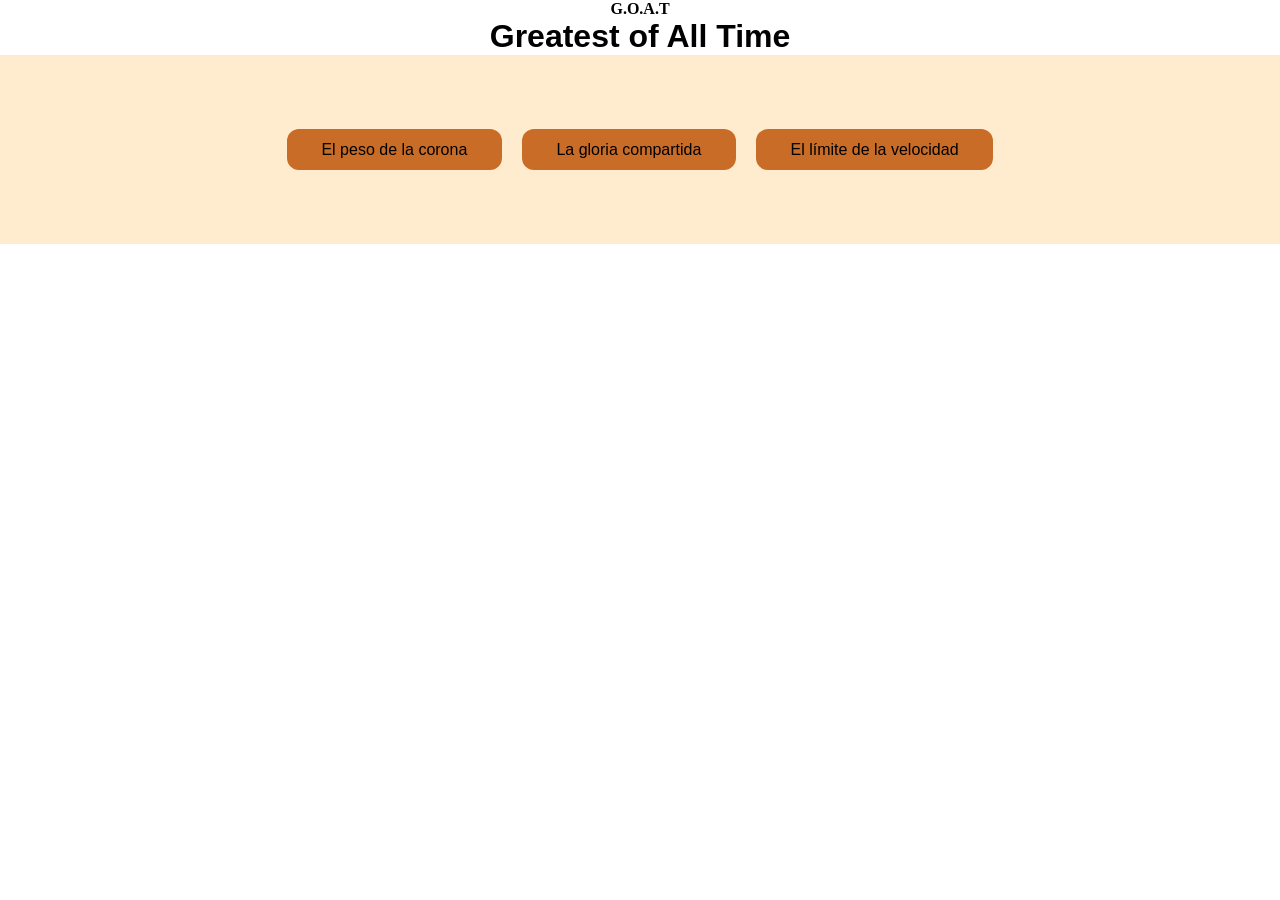
<file: Página web GOAT.html>
<!DOCTYPE html>
<html lang="es">
<head>
    <meta charset="UTF-8">
    <meta name="viewport" content="width=device-width, initial-scale=1.0">
    <title>G.O.A.T – Greatest of All Time</title>

    <!-- LINK para enlazar los Estilos CSS -->
     <link rel="preconnect" href="https://fonts.googleapis.com">
<link rel="preconnect" href="https://fonts.gstatic.com" crossorigin>
<link href="https://fonts.googleapis.com/css2?family=Anton&display=swap" rel="stylesheet">
    <link rel="stylesheet" href="style.css">


</head>
<body id="home">

    <!-- Contenido del sitio web visible en el navegador -->
        <h1>G.O.A.T</h1>
        <h2>Greatest of All Time</h2>

        <nav>
            <a href="seccion1.html">El peso de la corona</a>
            <a href="seccion2.html">La gloria compartida</a>
            <a href="seccion3.html">El límite de la velocidad</a>          
        </nav>
    
</body>
</html>
</file>
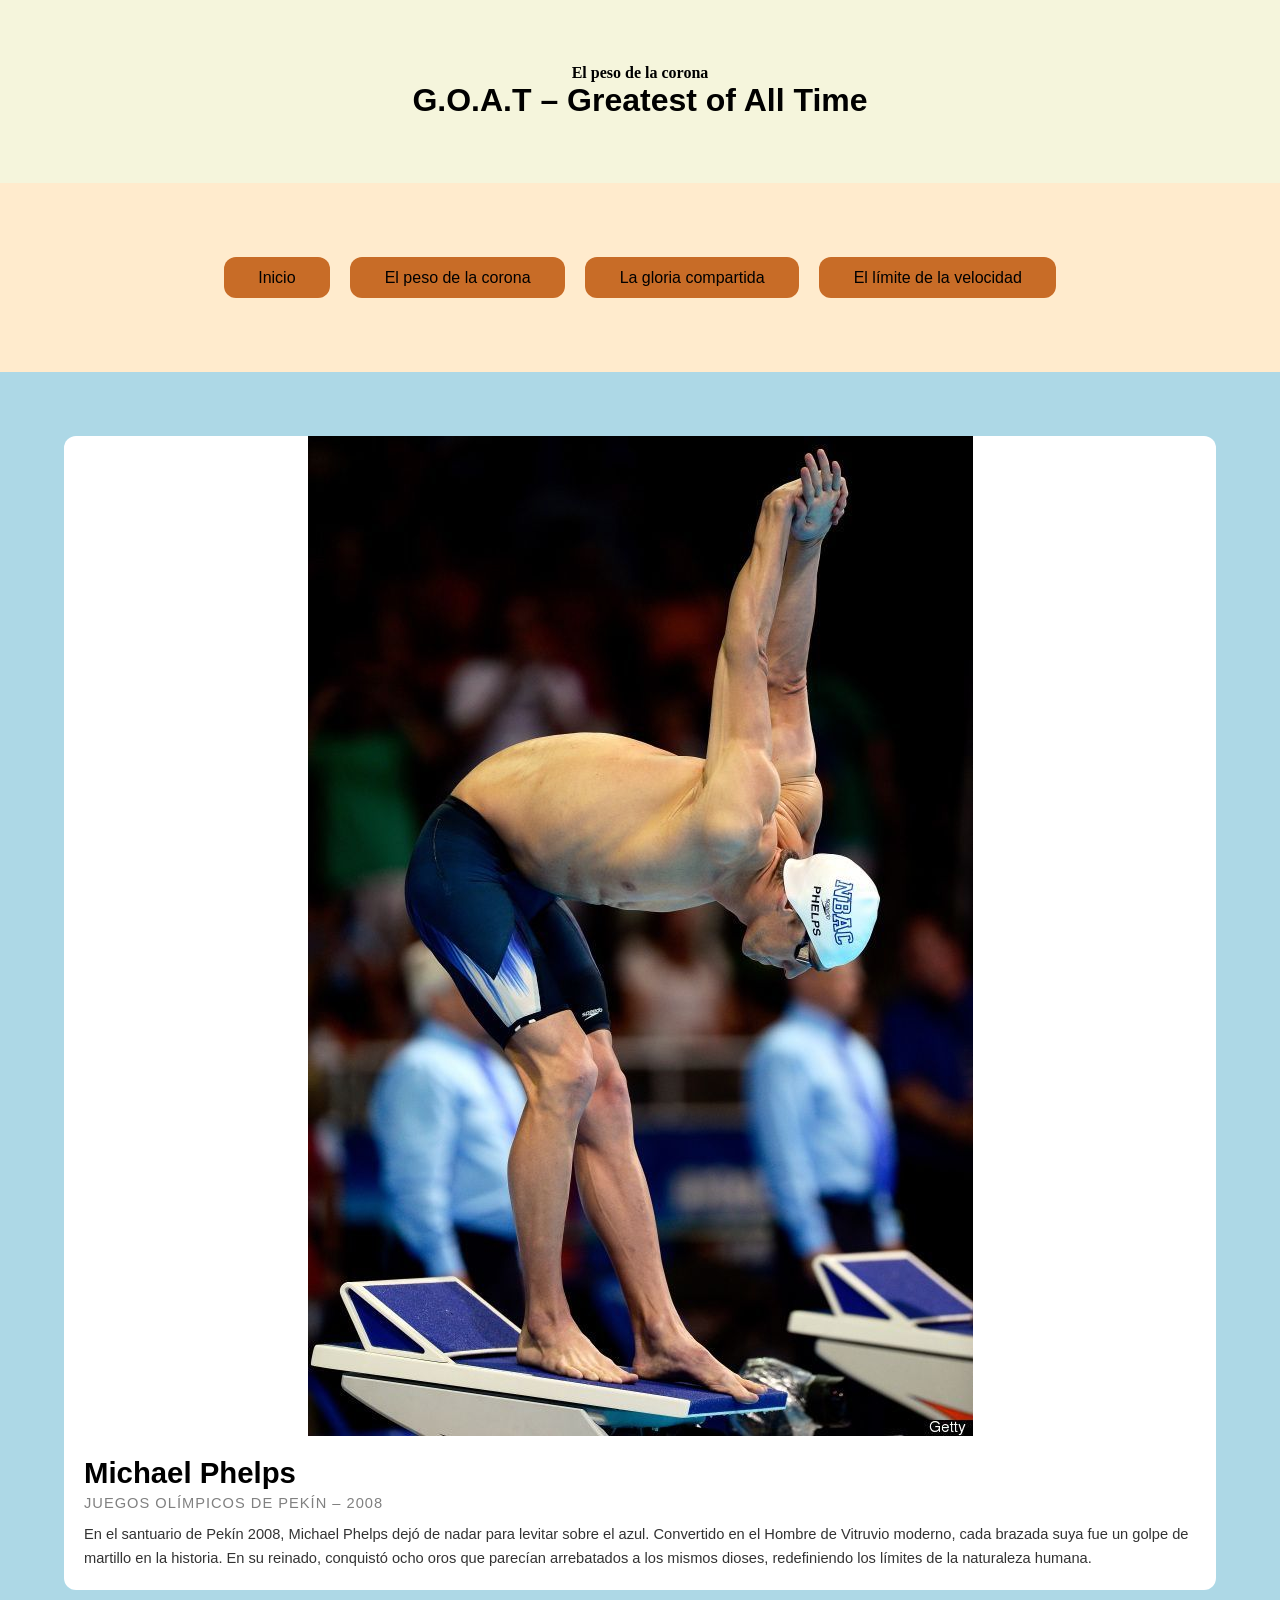
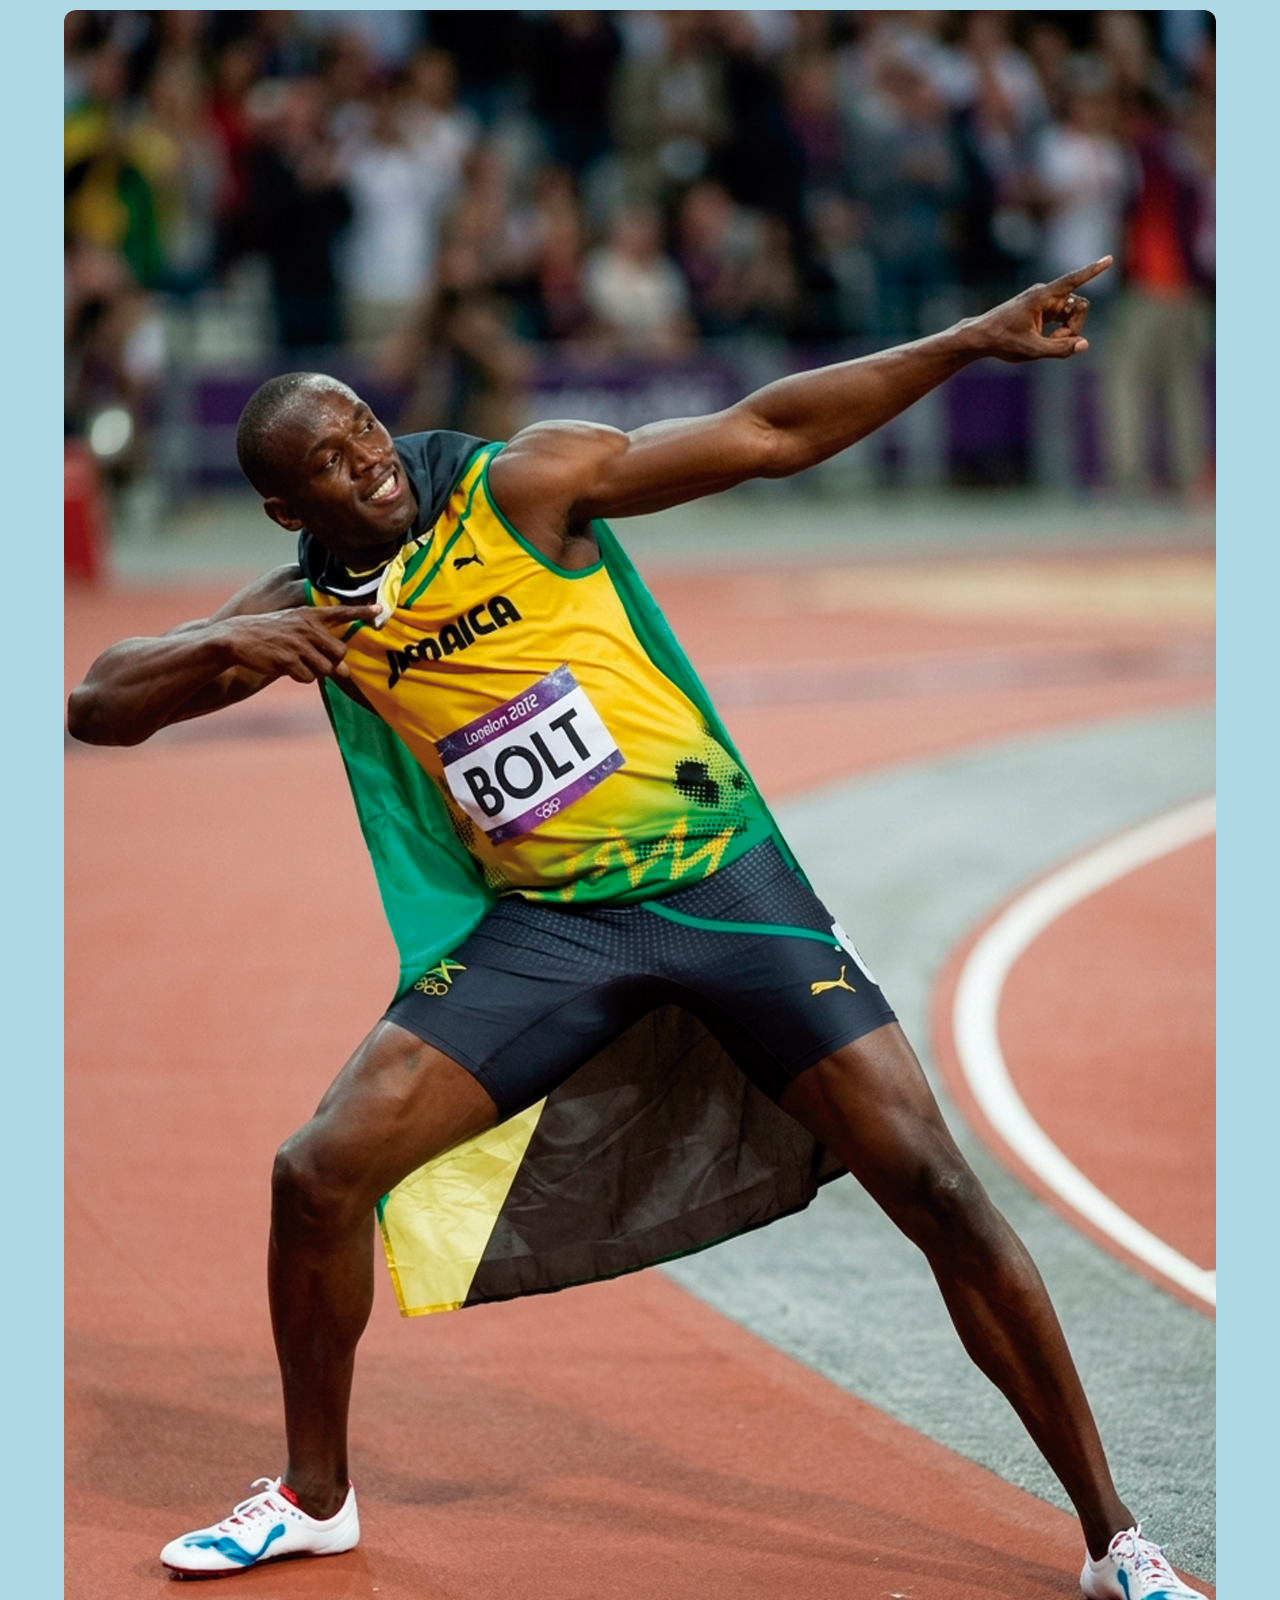
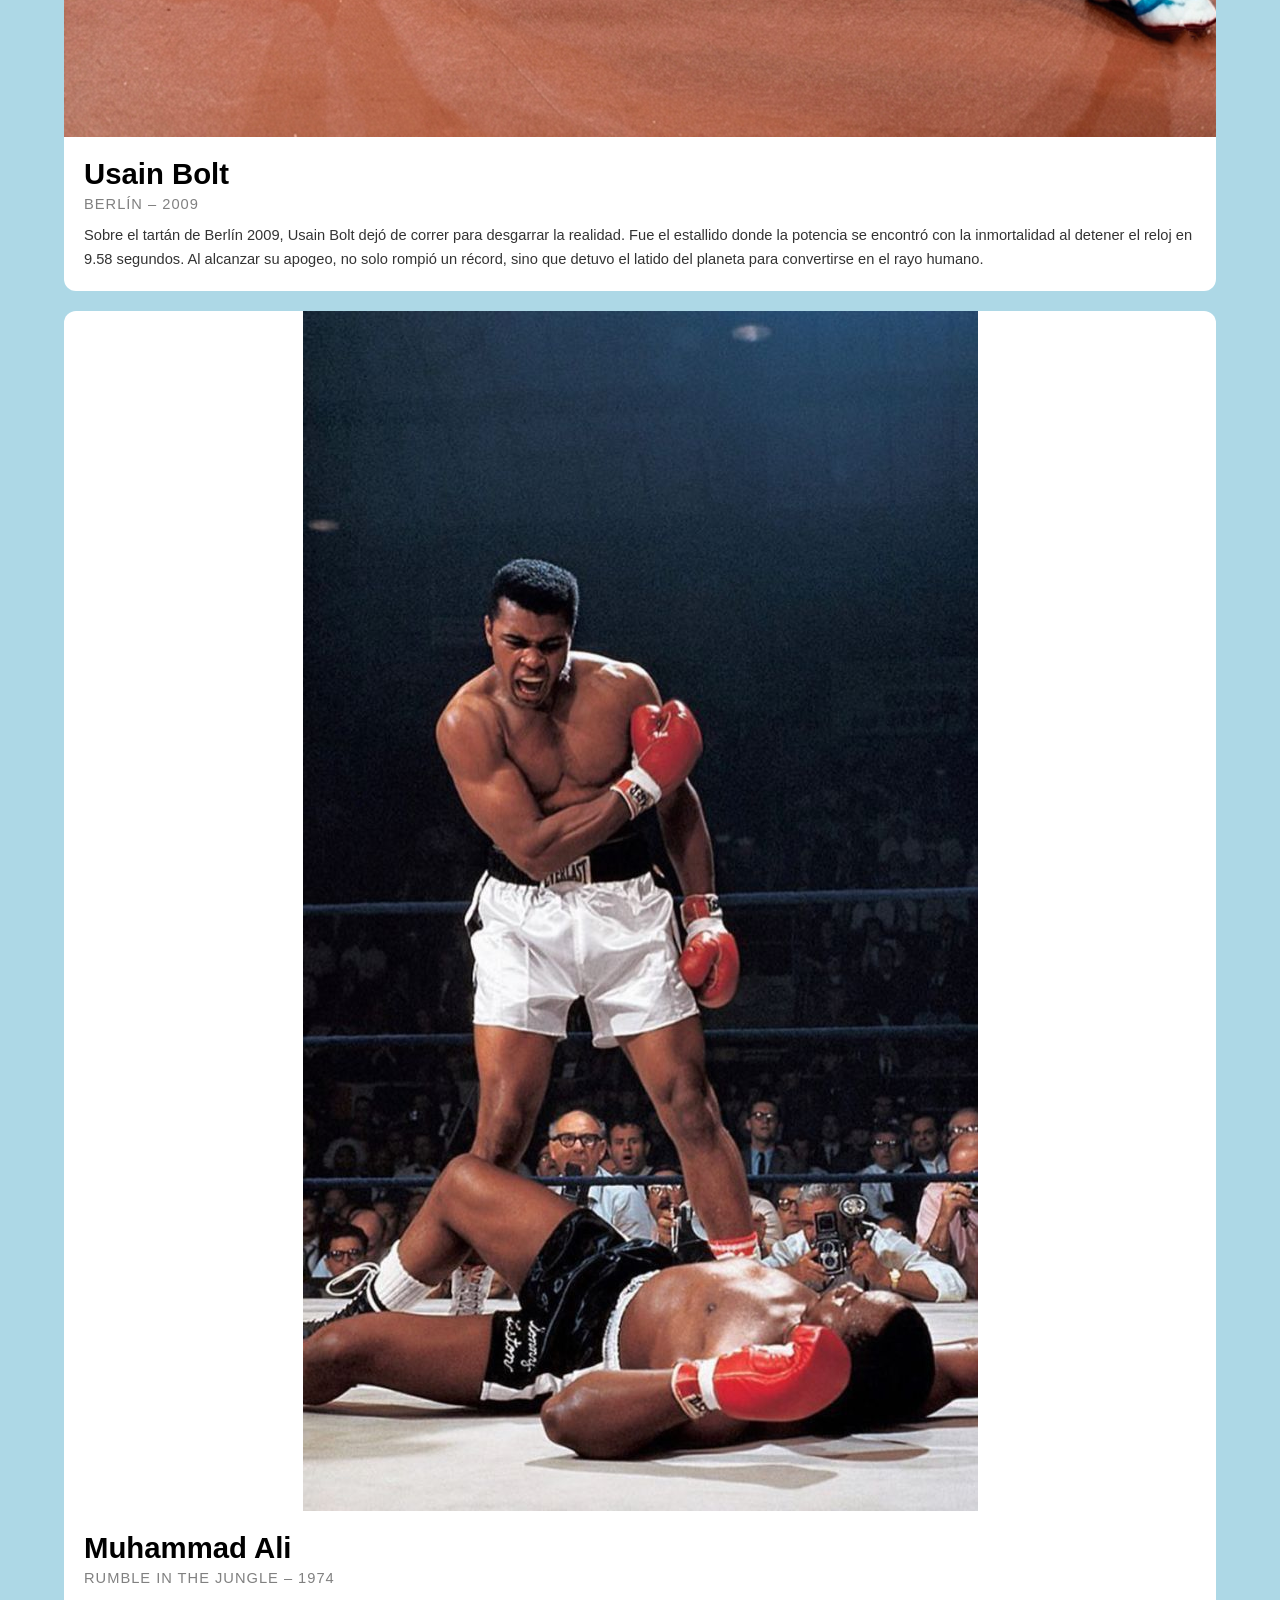
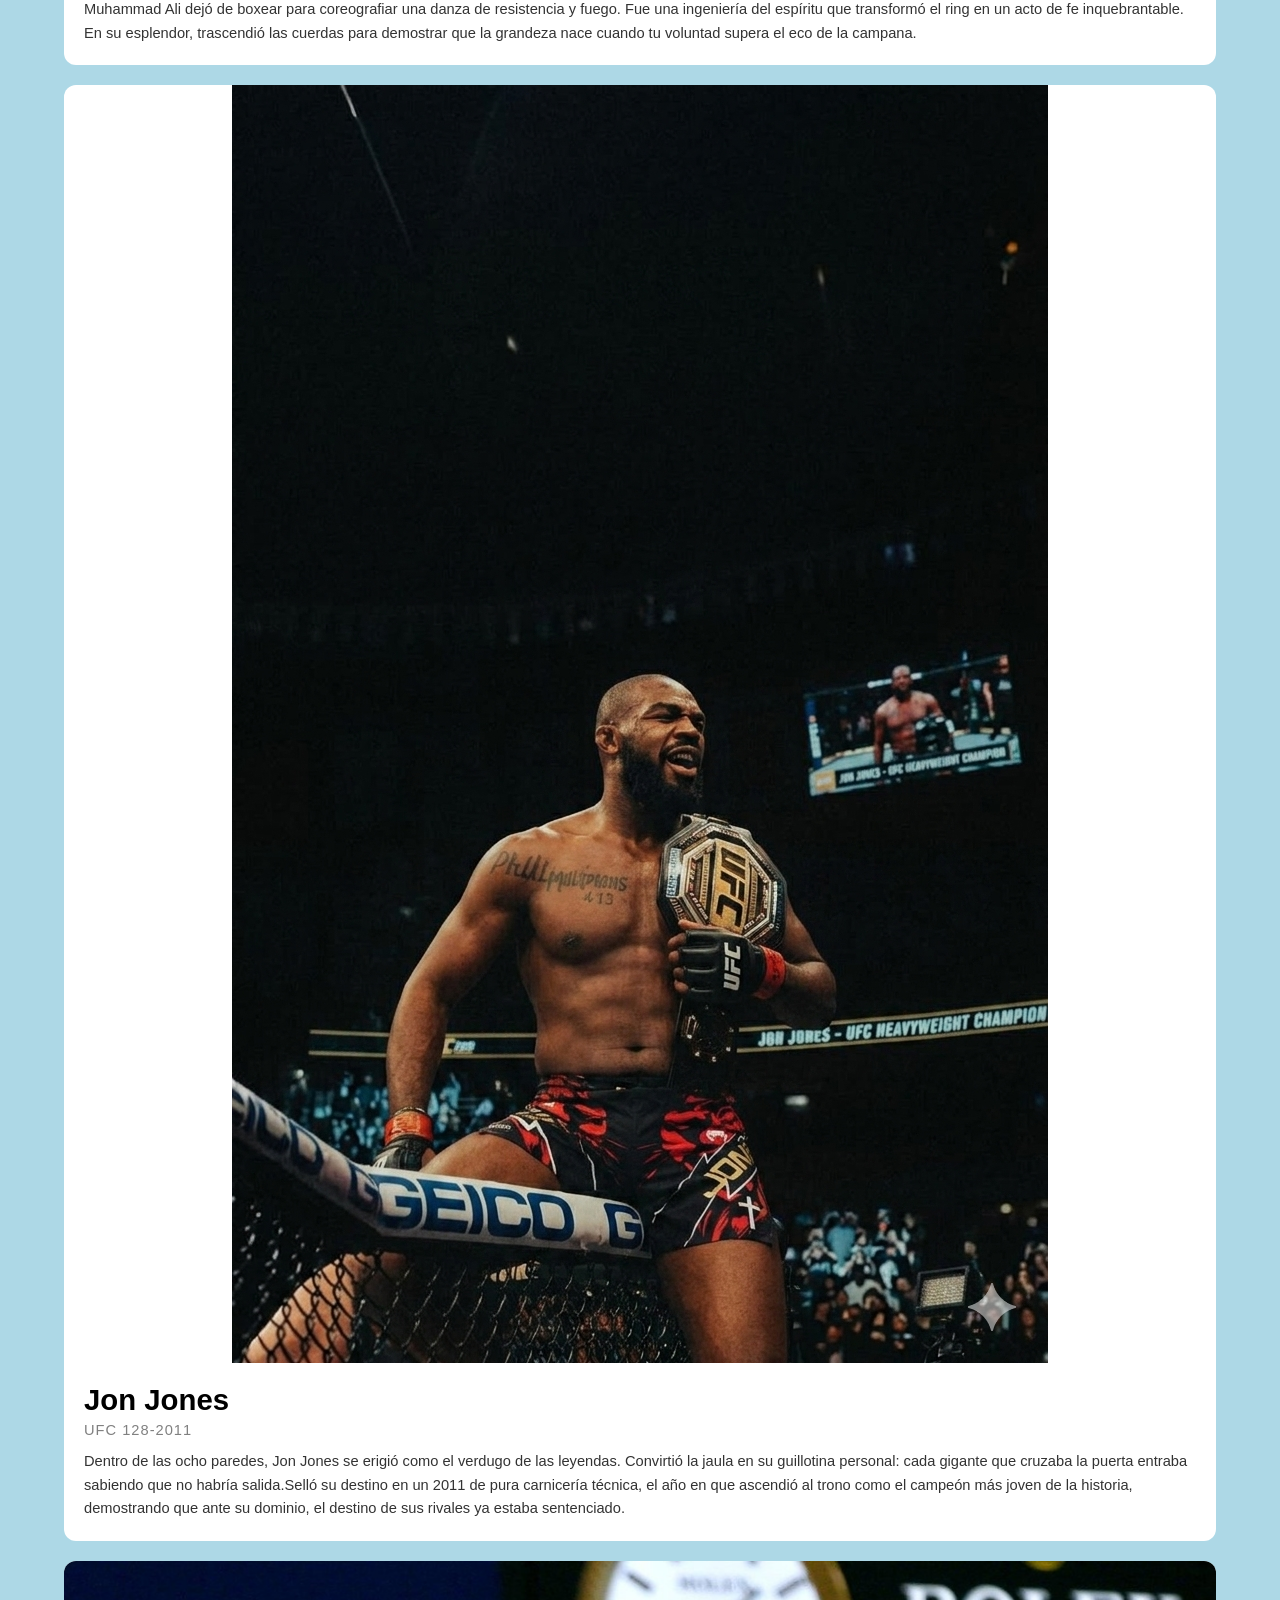
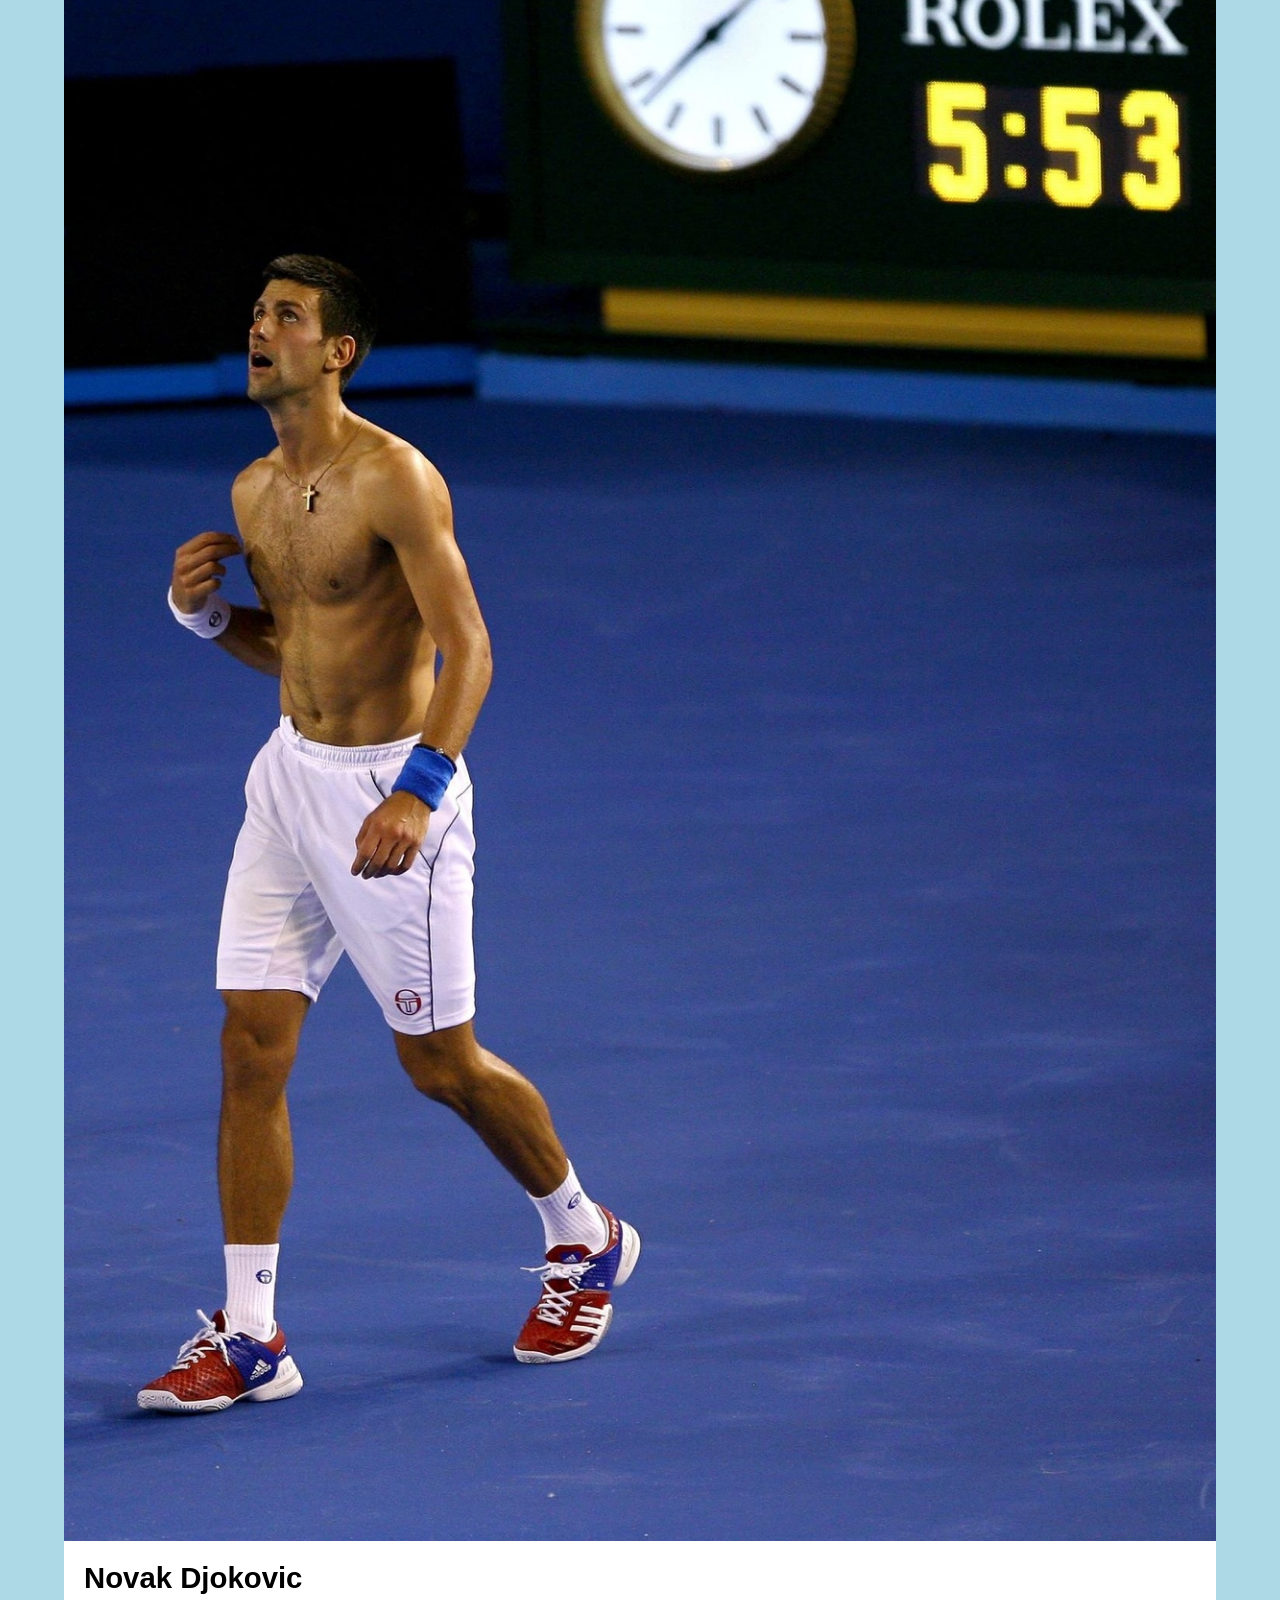
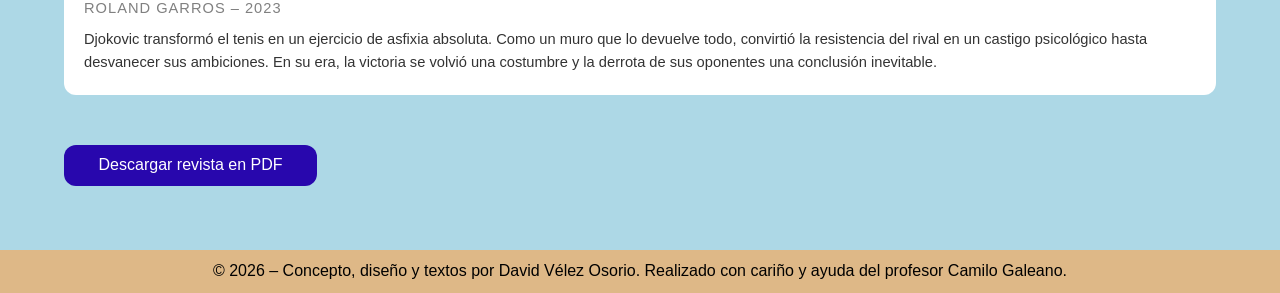
<file: seccion1.html>
<!DOCTYPE html>
<html lang="es">
<head>
    <meta charset="UTF-8">
    <meta name="viewport" content="width=device-width, initial-scale=1.0">
    <title>El peso de la corona</title>

        <!-- LINK para enlazar los Estilos CSS -->
        <link rel="stylesheet" href="style.css">

</head>
<body id="sec1">
    <main>

        <!-- En el encabezado (header) va el título del proyecto y el título de la sección -->
        <header>
            <h1>El peso de la corona</h1>
            <h2>G.O.A.T – Greatest of All Time</h2>
        </header>

        <!-- En la navegación (nav) van los botones de navegación entre las páginas (cada página es una sección) -->
        <nav>
            <a href="index.html">Inicio</a>
            <a href="seccion1.html">El peso de la corona</a>
            <a href="seccion2.html">La gloria compartida</a>
            <a href="seccion3.html">El límite de la velocidad</a>          
        </nav>

        <!-- En el centro (section) van los contenidos de la sección -->
        <section>

            <article>
                <img src="phelps.jpg.jpg" alt="Michael Phelps">
                <h3>Michael Phelps</h3>
                <h4>Juegos Olímpicos de Pekín – 2008</h4>
                <p>En el santuario de Pekín 2008, Michael Phelps dejó de nadar para levitar sobre el azul. Convertido en el Hombre de Vitruvio moderno, cada brazada suya fue un golpe de martillo en la historia. En su reinado, conquistó ocho oros que parecían arrebatados a los mismos dioses, redefiniendo los límites de la naturaleza humana.</p>
            </article>

            <article>
                <img src="bolt.jpg.jpg" alt="Usain Bolt">
                <h3>Usain Bolt</h3>
                <h4>Berlín – 2009</h4>
                <p>Sobre el tartán de Berlín 2009, Usain Bolt dejó de correr para desgarrar la realidad. Fue el estallido donde la potencia se encontró con la inmortalidad al detener el reloj en 9.58 segundos. Al alcanzar su apogeo, no solo rompió un récord, sino que detuvo el latido del planeta para convertirse en el rayo humano.</p>
            </article>

            <article>
                <img src="ali.jpg.jpg" alt="Muhammad Ali">
                <h3>Muhammad Ali</h3>
                <h4>Rumble in the Jungle – 1974</h4>
                <p>Muhammad Ali dejó de boxear para coreografiar una danza de resistencia y fuego. Fue una ingeniería del espíritu que transformó el ring en un acto de fe inquebrantable. En su esplendor, trascendió las cuerdas para demostrar que la grandeza nace cuando tu voluntad supera el eco de la campana.</p>
            </article>

            <article>
                <img src="pastrana.png.png" alt="travis pastrana">
                <h3>Jon Jones</h3>
                <h4>UFC 128-2011</h4>
                <p>Dentro de las ocho paredes, Jon
Jones se erigió como el verdugo
de las leyendas. Convirtió la jaula
en su guillotina personal: cada
gigante que cruzaba la puerta
entraba sabiendo que no habría
salida.Selló su destino en un 2011
de pura carnicería técnica, el año
en que ascendió al trono como el
campeón más joven de la historia,
demostrando que ante su dominio,
el destino de sus rivales ya estaba sentenciado.</p>
            </article>

            <article>
                <img src="djokovic.jpg.jpg" alt="Novak Djokovic">
                <h3>Novak Djokovic</h3>
                <h4>Roland Garros – 2023</h4>
                <p>Djokovic transformó el tenis en un ejercicio de asfixia absoluta. Como un muro que lo devuelve todo, convirtió la resistencia del rival en un castigo psicológico hasta desvanecer sus ambiciones. En su era, la victoria se volvió una costumbre y la derrota de sus oponentes una conclusión inevitable.</p>
            </article>

          <a href="revista.pdf"download>Descargar revista en PDF</a>

        </section>

        <!-- En el pie (footer) van los creditos-->
        <footer>
            <p>© 2026 – Concepto, diseño y textos por David Vélez Osorio. Realizado con cariño y ayuda del profesor Camilo Galeano.</p>
        </footer>
    </main>
</body>
</html>
</file>
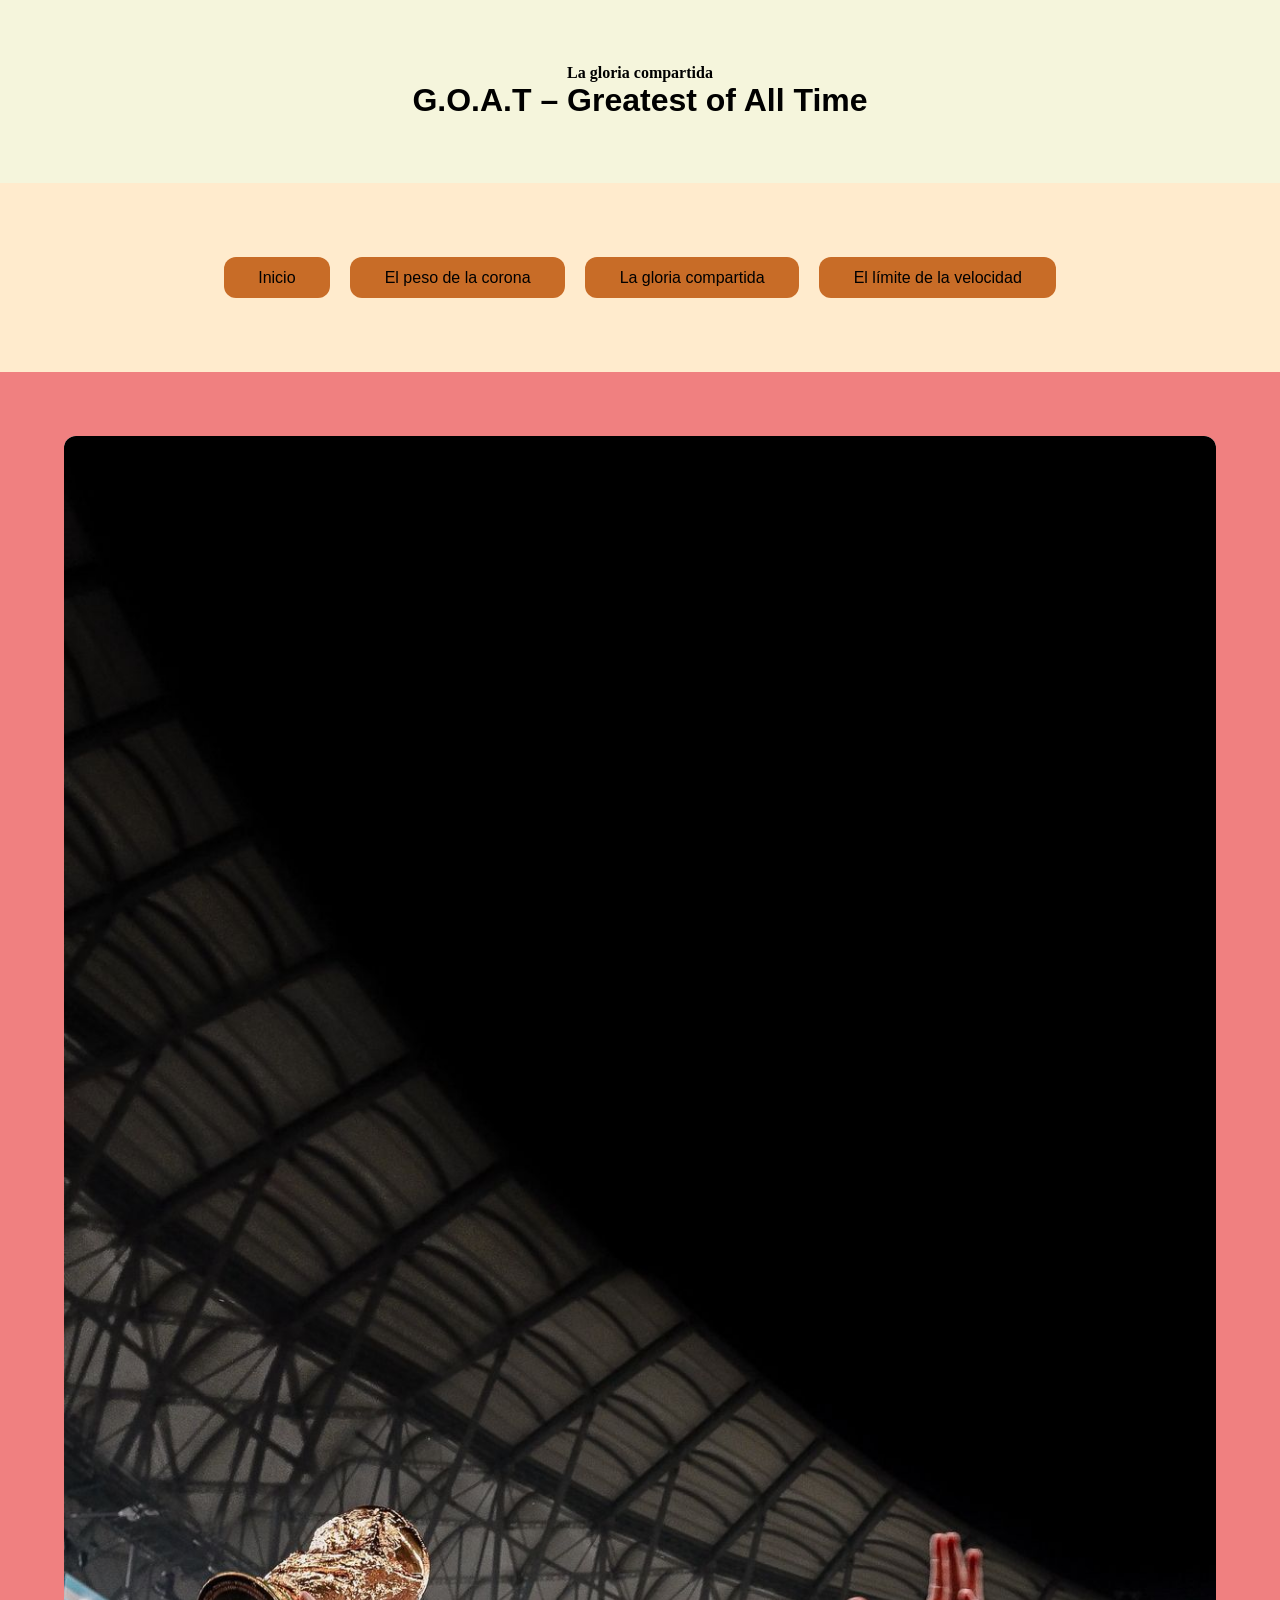
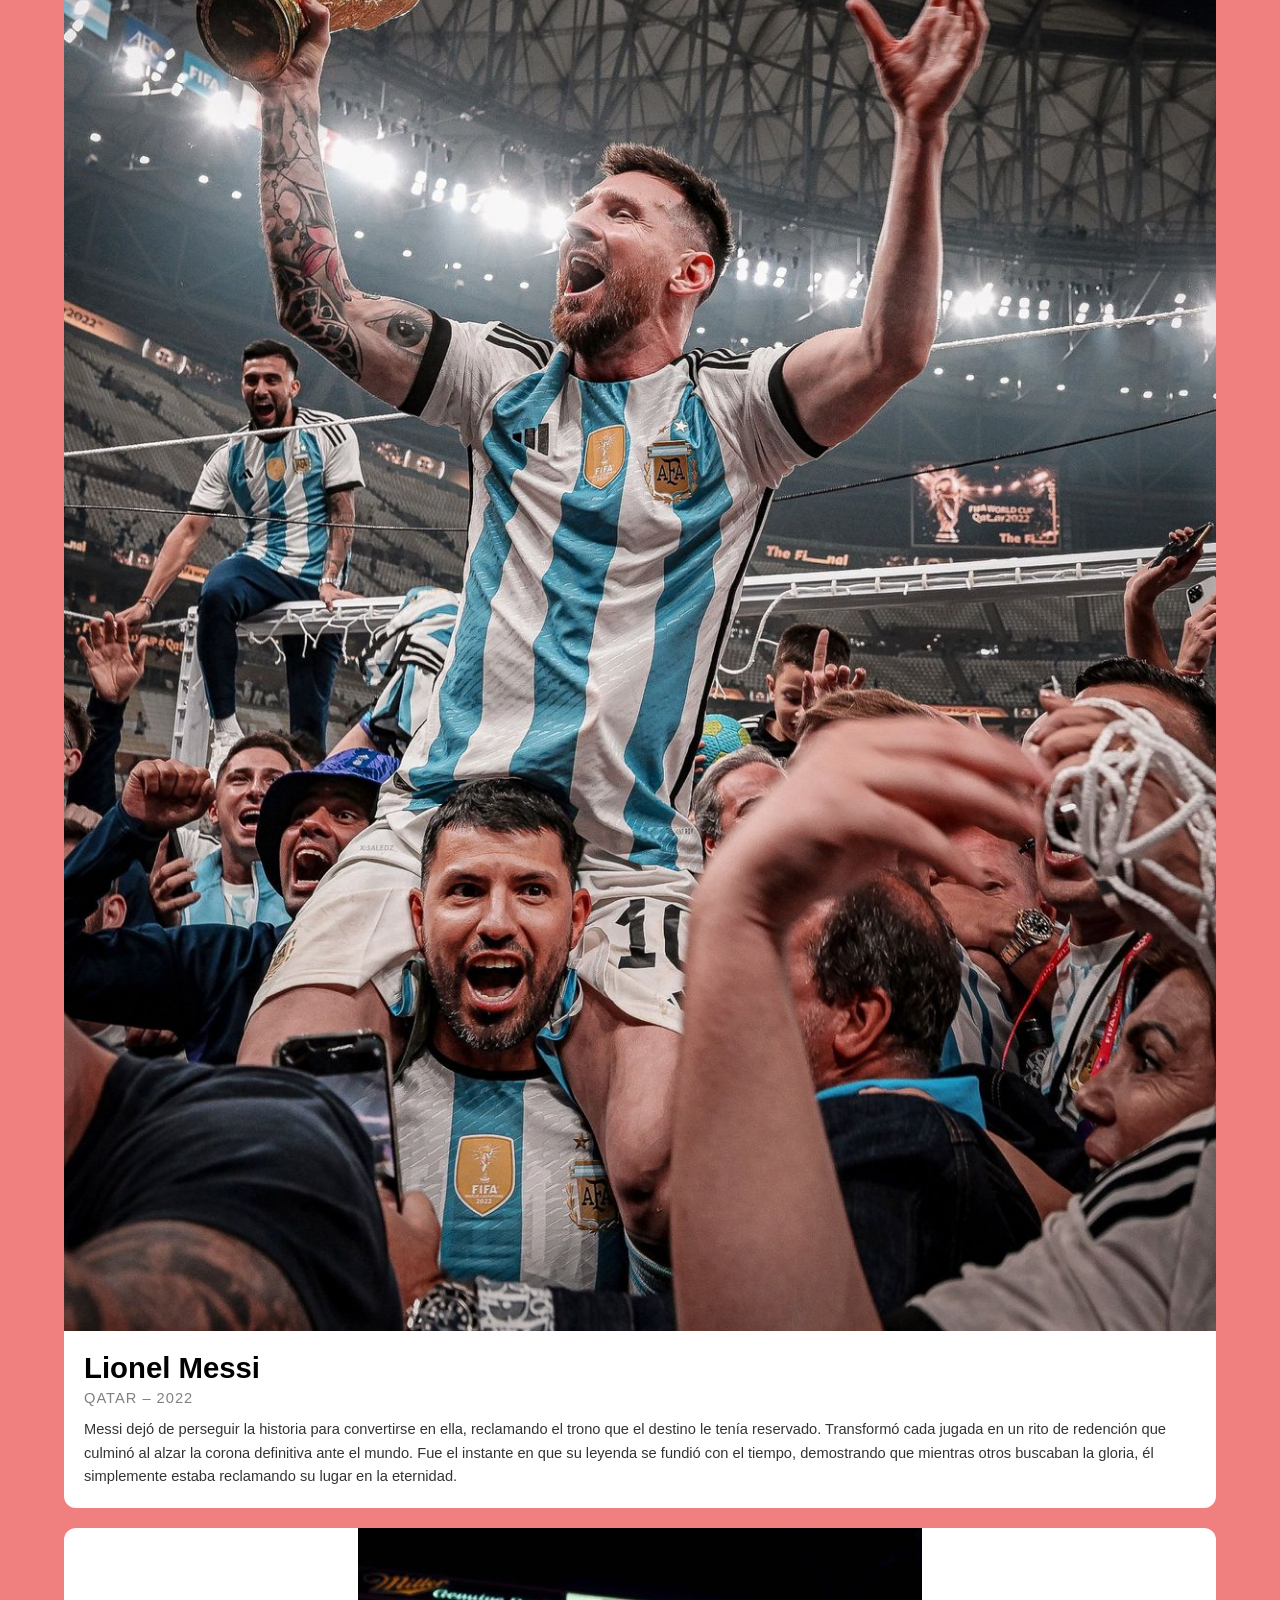
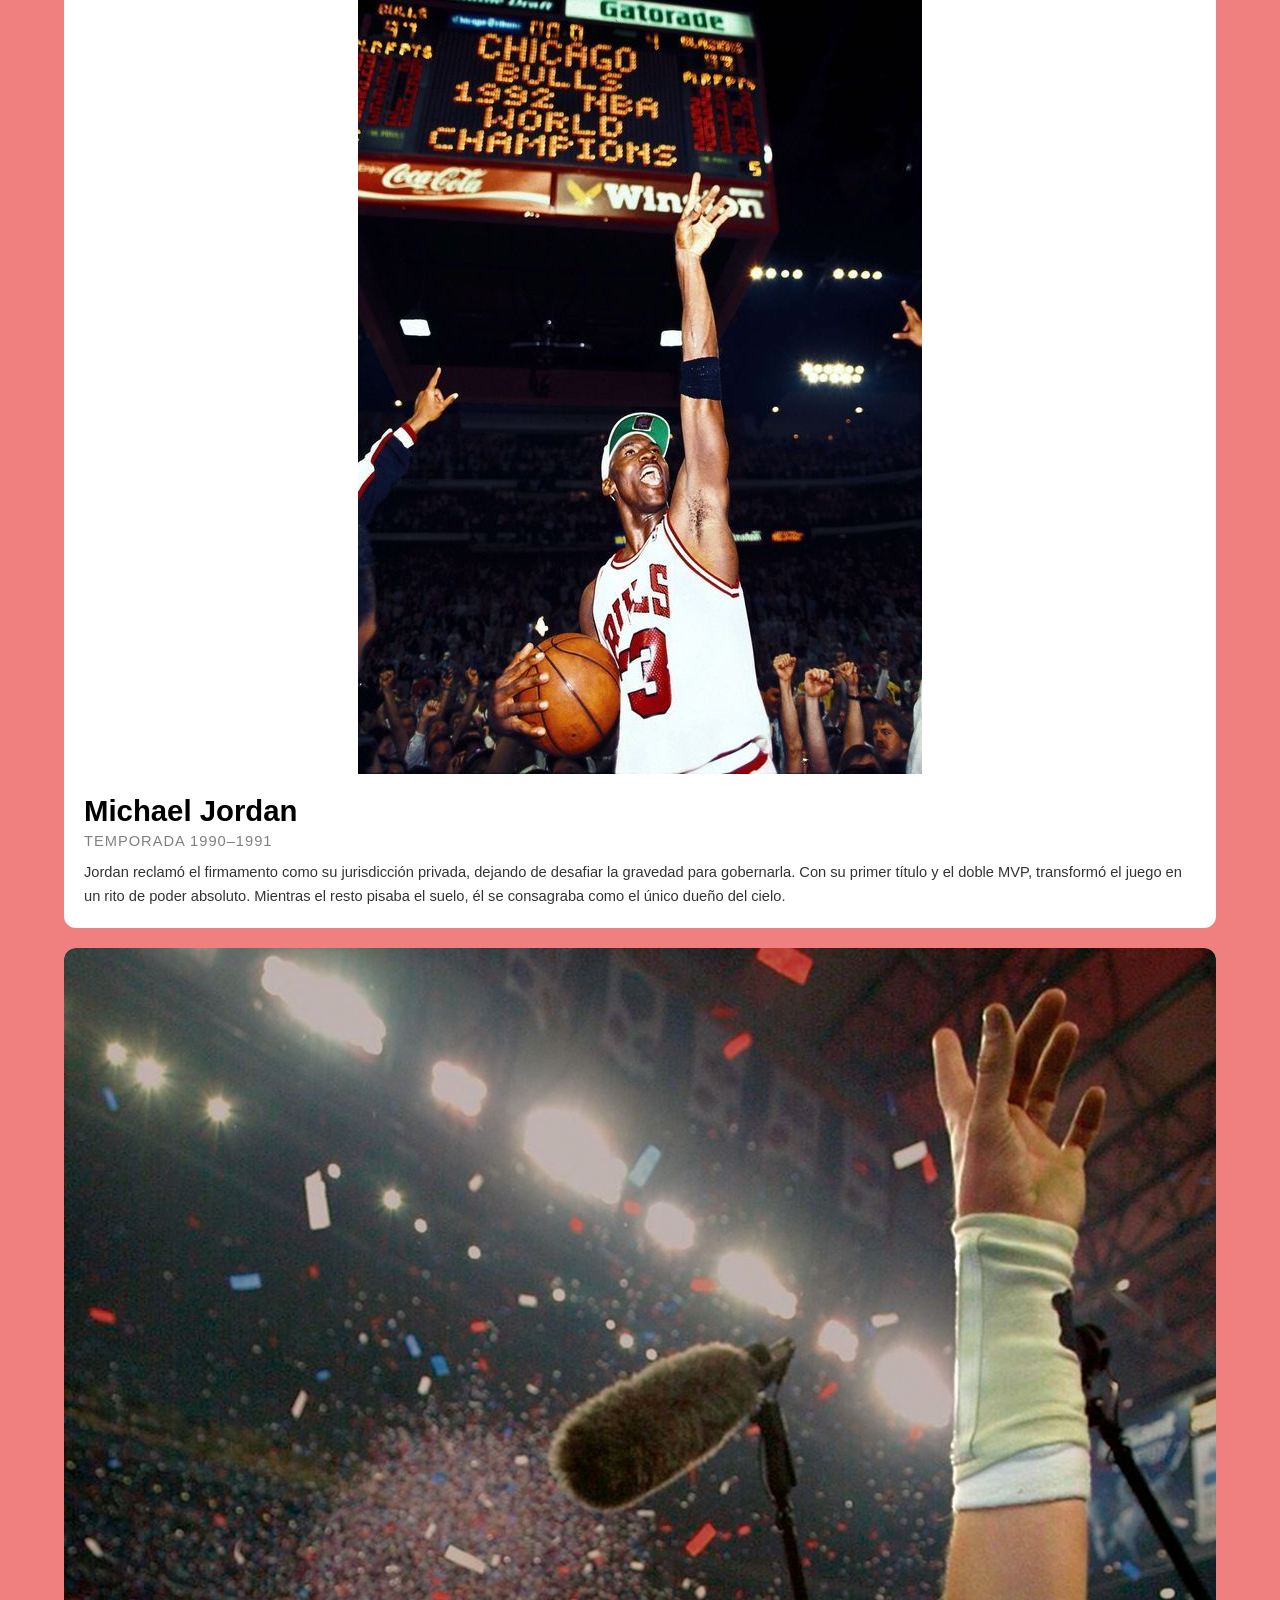
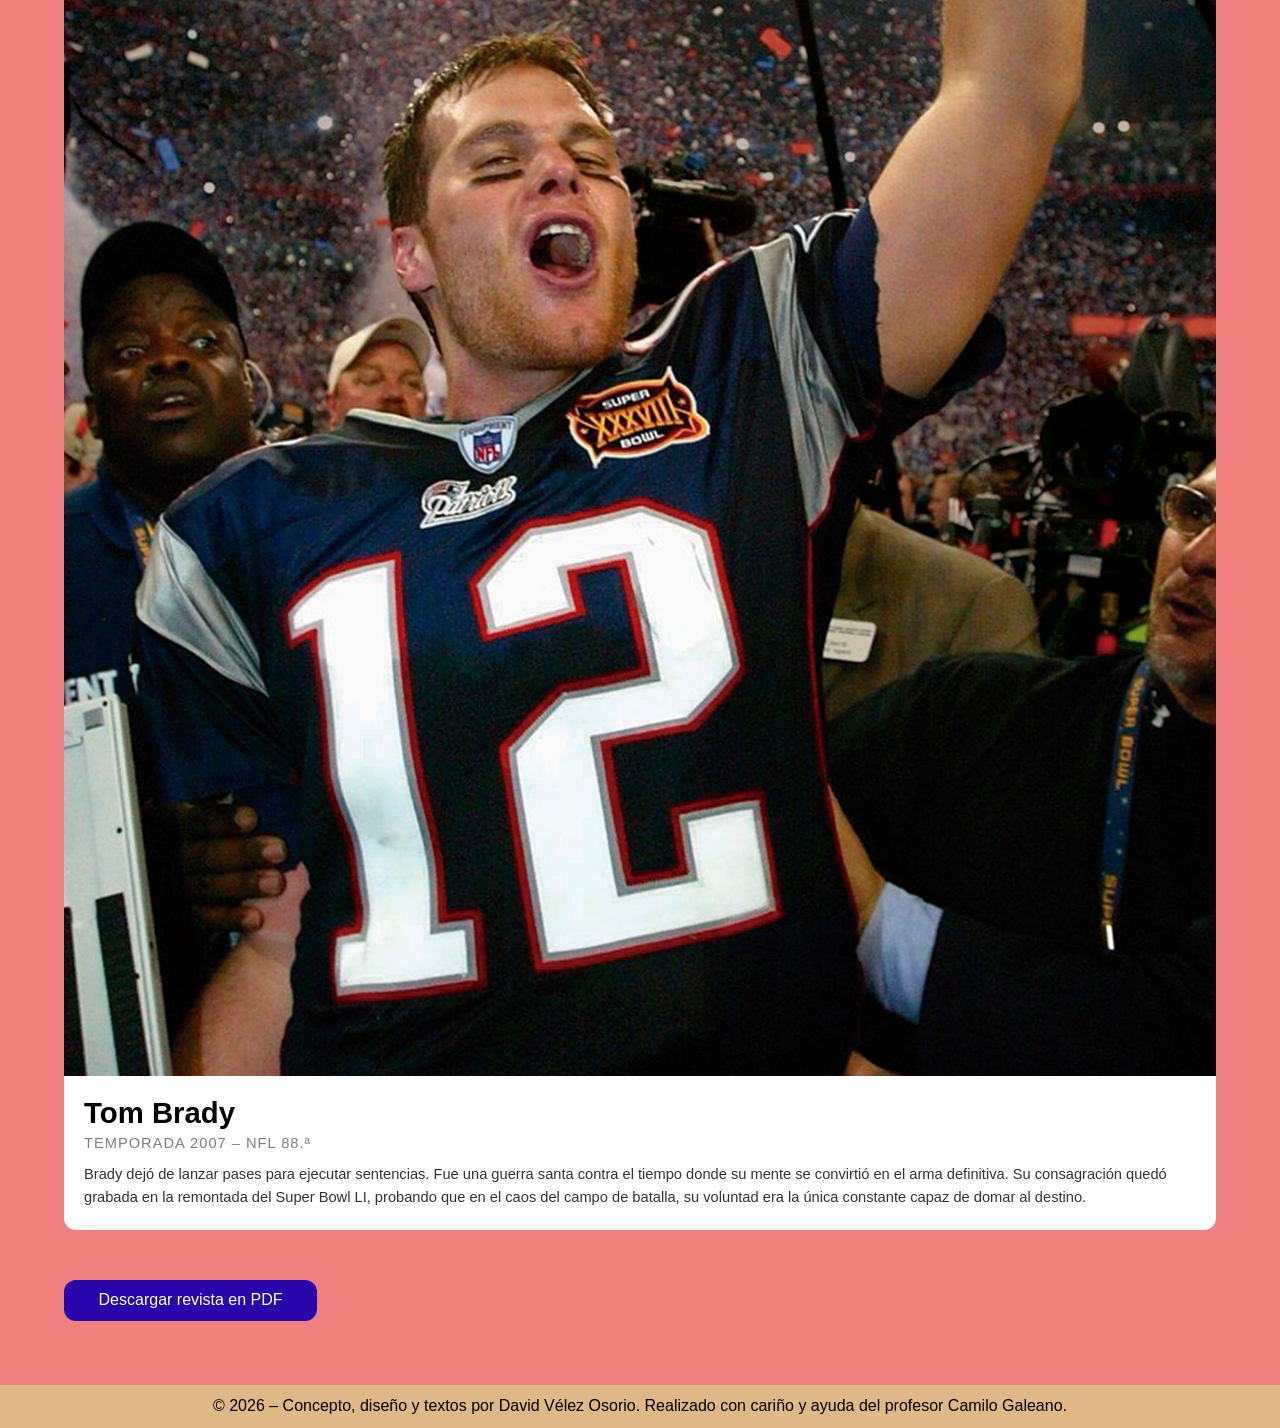
<file: seccion2.html>
<!DOCTYPE html>
<html lang="es">
<head>
    <meta charset="UTF-8">
    <meta name="viewport" content="width=device-width, initial-scale=1.0">
    <title>La gloria compartida</title>

        <!-- LINK para enlazar los Estilos CSS -->
        <link rel="stylesheet" href="style.css">

</head>
<body id="sec2">
    <main>

        <!-- En el encabezado (header) va el título del proyecto y el título de la sección -->
        <header>
            <h1>La gloria compartida</h1>
            <h2>G.O.A.T – Greatest of All Time</h2>
        </header>

        <!-- En la navegación (nav) van los botones de navegación entre las páginas (cada página es una sección) -->
        <nav>
            <a href="index.html">Inicio</a>
            <a href="seccion1.html">El peso de la corona</a>
            <a href="seccion2.html">La gloria compartida</a>
            <a href="seccion3.html">El límite de la velocidad</a>          
        </nav>

        <!-- En el centro (section) van los contenidos de la sección -->
        <section>

            <article>
                <img src="messi.jpg.jpg" alt="Lionel Messi">
                <h3>Lionel Messi</h3>
                <h4>Qatar – 2022</h4>
                <p>Messi dejó de perseguir la historia para convertirse en ella, reclamando el trono que el destino le tenía reservado. Transformó cada jugada en un rito de redención que culminó al alzar la corona definitiva ante el mundo. Fue el instante en que su leyenda se fundió con el tiempo, demostrando que mientras otros buscaban la gloria, él simplemente estaba reclamando su lugar en la eternidad.</p>
            </article>

            <article>
                <img src="jordan.jpg.jpg" alt="Michael Jordan">
                <h3>Michael Jordan</h3>
                <h4>Temporada 1990–1991</h4>
                <p>Jordan reclamó el firmamento como su jurisdicción privada, dejando de desafiar la gravedad para gobernarla. Con su primer título y el doble MVP, transformó el juego en un rito de poder absoluto. Mientras el resto pisaba el suelo, él se consagraba como el único dueño del cielo.</p>
            </article>

            <article>
                <img src="brady.jpg.jpg" alt="Tom Brady">
                <h3>Tom Brady</h3>
                <h4>Temporada 2007 – NFL 88.ª</h4>
                <p>Brady dejó de lanzar pases para ejecutar sentencias. Fue una guerra santa contra el tiempo donde su mente se convirtió en el arma definitiva. Su consagración quedó grabada en la remontada del Super Bowl LI, probando que en el caos del campo de batalla, su voluntad era la única constante capaz de domar al destino.</p>
            </article>

        <a href="revista.pdf"download>Descargar revista en PDF</a>

        </section>

        <!-- En el pie (footer) van los creditos-->
        <footer>
            <p>© 2026 – Concepto, diseño y textos por David Vélez Osorio. Realizado con cariño y ayuda del profesor Camilo Galeano.</p>
        </footer>
    </main>
</body>
</html>
</file>
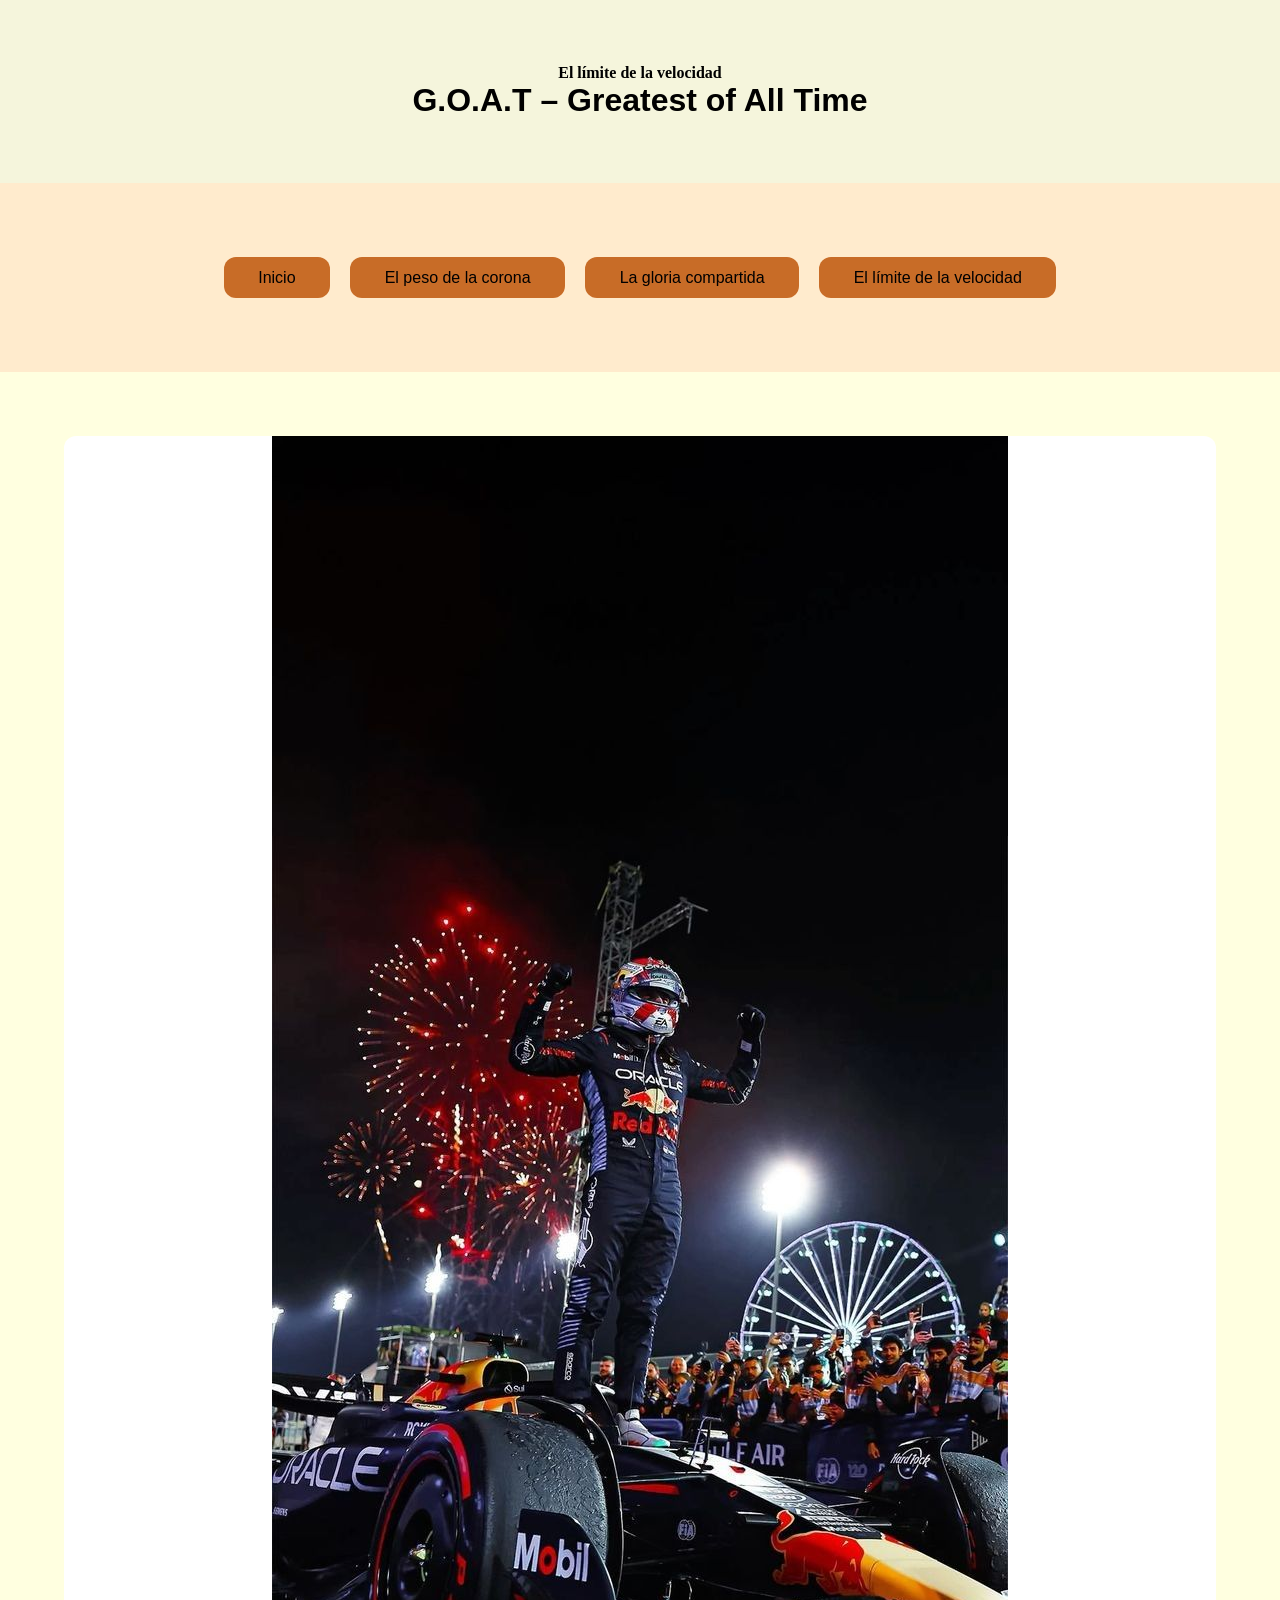
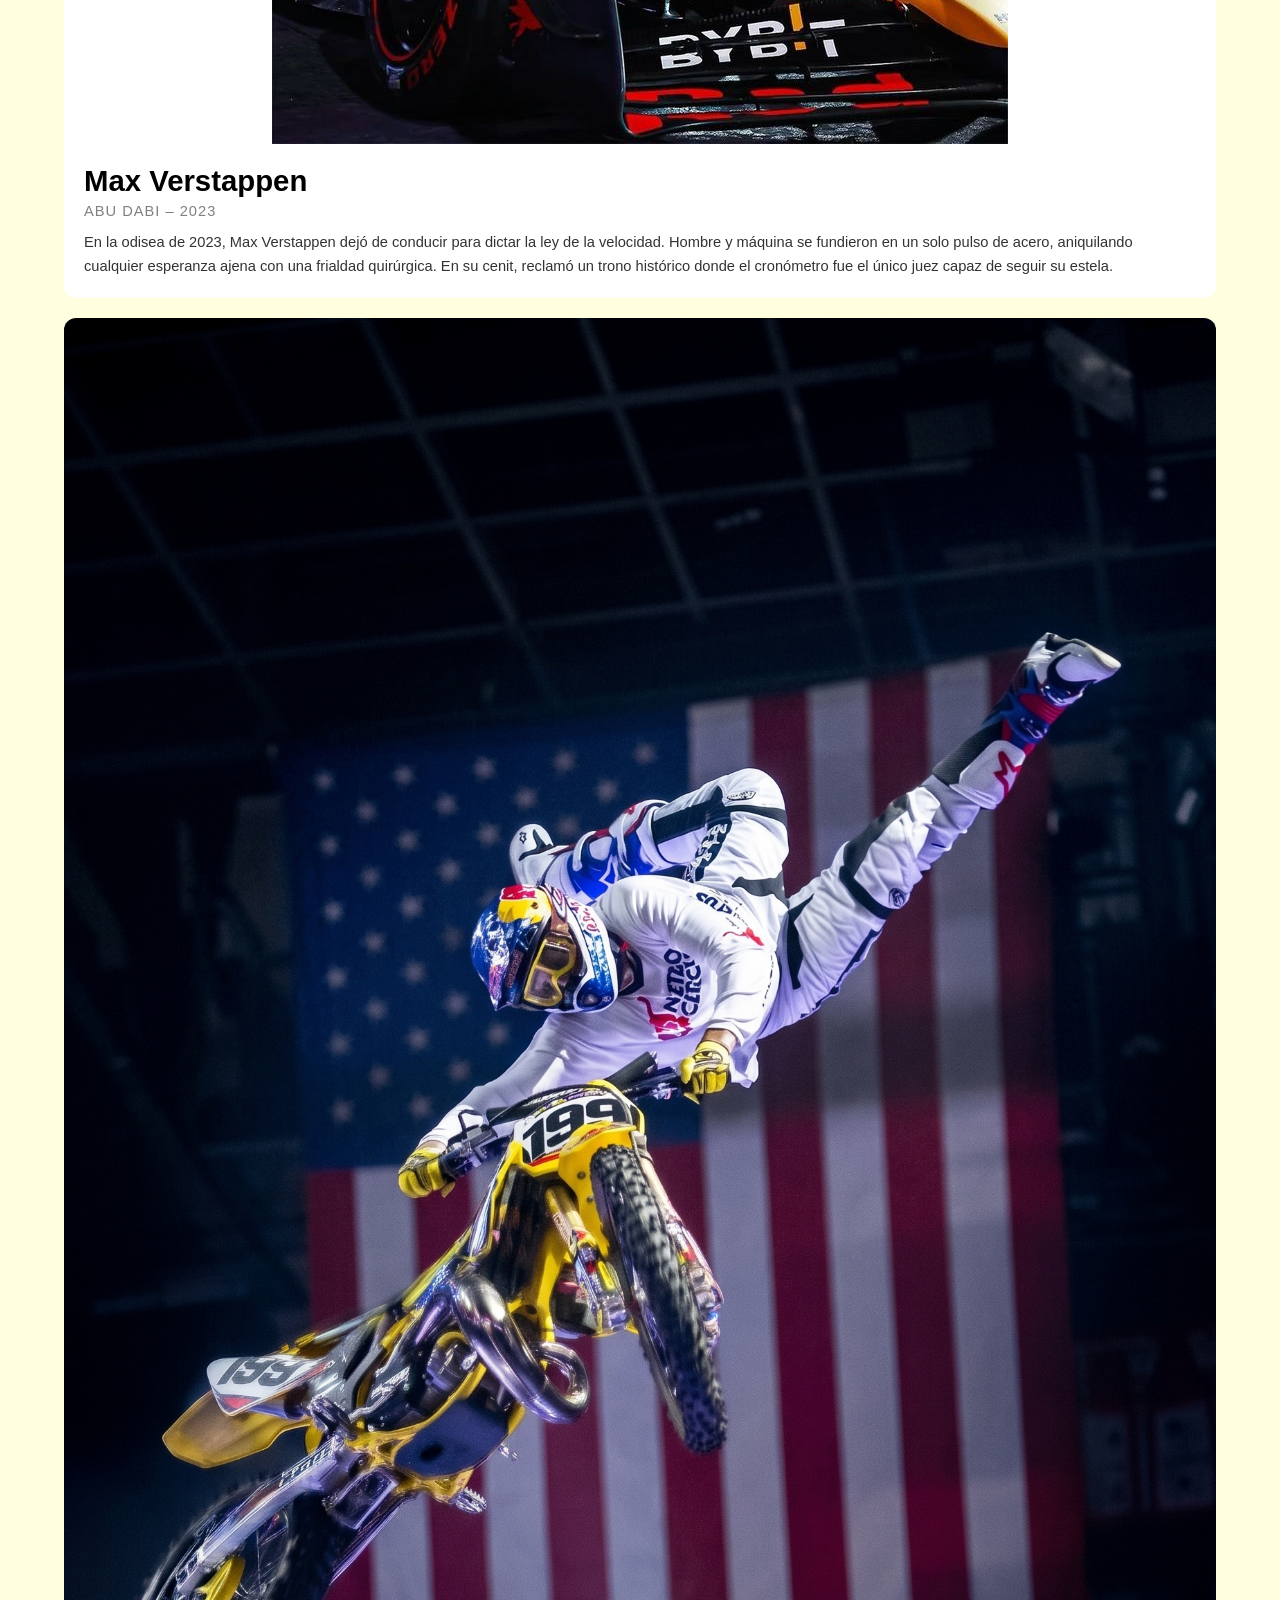
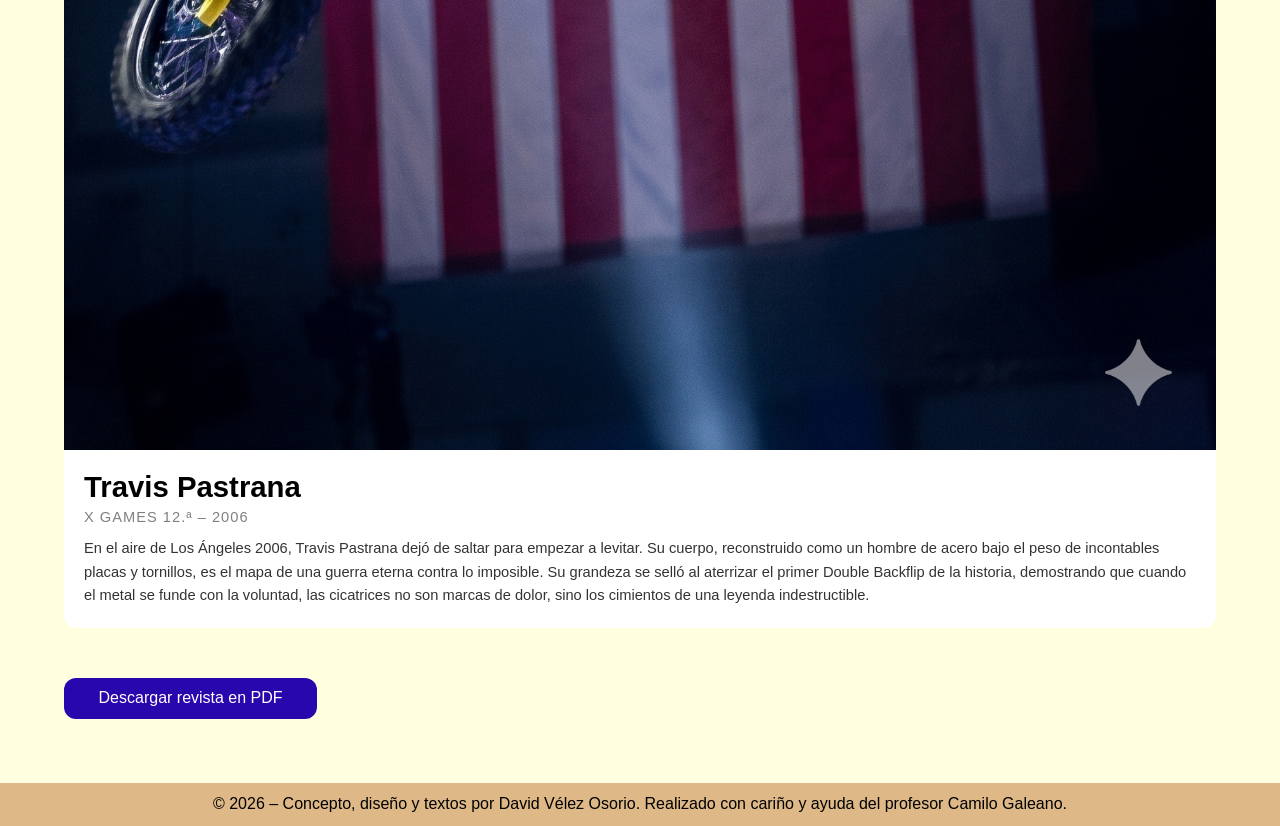
<file: seccion3.html>
<!DOCTYPE html>
<html lang="es">
<head>
    <meta charset="UTF-8">
    <meta name="viewport" content="width=device-width, initial-scale=1.0">
    <title>El límite de la velocidad</title>

        <!-- LINK para enlazar los Estilos CSS -->
        <link rel="stylesheet" href="style.css">

</head>
<body id="sec3">
    <main>

        <!-- En el encabezado (header) va el título del proyecto y el título de la sección -->
        <header>
            <h1>El límite de la velocidad</h1>
            <h2>G.O.A.T – Greatest of All Time</h2>
        </header>

        <!-- En la navegación (nav) van los botones de navegación entre las páginas (cada página es una sección) -->
        <nav>
            <a href="index.html">Inicio</a>
            <a href="seccion1.html">El peso de la corona</a>
            <a href="seccion2.html">La gloria compartida</a>
            <a href="seccion3.html">El límite de la velocidad</a>          
        </nav>

        <!-- En el centro (section) van los contenidos de la sección -->
        <section>

            <article>
                <img src="verstappen.jpg.jpg" alt="Max Verstappen">
                <h3>Max Verstappen</h3>
                <h4>Abu Dabi – 2023</h4>
                <p>En la odisea de 2023, Max Verstappen dejó de conducir para dictar la ley de la velocidad. Hombre y máquina se fundieron en un solo pulso de acero, aniquilando cualquier esperanza ajena con una frialdad quirúrgica. En su cenit, reclamó un trono histórico donde el cronómetro fue el único juez capaz de seguir su estela.</p>
            </article>

            <article>
                <img src="jones.png.png" alt="Travis Pastrana">
                <h3>Travis Pastrana</h3>
                <h4>X Games 12.ª – 2006</h4>
                <p>En el aire de Los Ángeles 2006, Travis Pastrana dejó de saltar para empezar a levitar. Su cuerpo, reconstruido como un hombre de acero bajo el peso de incontables placas y tornillos, es el mapa de una guerra eterna contra lo imposible. Su grandeza se selló al aterrizar el primer Double Backflip de la historia, demostrando que cuando el metal se funde con la voluntad, las cicatrices no son marcas de dolor, sino los cimientos de una leyenda indestructible.</p>
            </article>

        <a href="revista.pdf"download>Descargar revista en PDF</a>

        </section>

        <!-- En el pie (footer) van los creditos-->
        <footer>
            <p>© 2026 – Concepto, diseño y textos por David Vélez Osorio. Realizado con cariño y ayuda del profesor Camilo Galeano.</p>
        </footer>
    </main>
</body>
</html>
</file>
<file: style.css>
/* ------------------------------------- */
/* Reinicio de los estilos para borrar modificaciones del navegador */
/* ------------------------------------- */

*{
    margin: 0;
    padding: 0;
    box-sizing: border-box;
    font-size: 100%;
}


/* ------------------------------------- */
/* Estilos para el HOME */
/* ------------------------------------- */

#home h1, #home h2 {
    color: rgb(0, 0, 0);
}

h1{
    font-family:anton-regular {
  font-family: "Anton", sans-serif;
  font-weight: 400;
  font-style: normal;
}

    font-size: 48pt;
    text-align: center;
}

h2{
    font-family: Arial, Helvetica, sans-serif;
    font-size: 24pt;
    text-align: center;
}

nav{
    display: flex;
    align-items: center;
    justify-content: center;
}

nav a{
    font-family: Arial, Helvetica, sans-serif;
    font-size: 12pt;
    padding: 1% 3%;
    text-decoration: none;
    color: rgb(0, 0, 0);
    background-color: #c86c27;
    margin: 10px;
    border-radius: 12px;
}

/* ------------------------------------- */
/* Estilos para las secciones */
/* ------------------------------------- */

main{
    display: grid;
    grid-template-columns: 1fr;
    grid-template-rows: auto;
}

header{
    background-color: beige;
    padding: 5%;
}

nav{
    background-color: blanchedalmond;
    padding: 5%;
    flex-wrap: wrap;
}

section{
    font-family: Arial, Helvetica, sans-serif;
    background-color: cornsilk;
    padding: 5%;
}
body#sec1 section {
    background-color: lightblue;
}

body#sec2 section {
    background-color: lightcoral;
}

body#sec3 section {
    background-color: lightyellow;
}
section > a {
    display: inline-block;
    margin-top: 30px;
    font-family: Arial, Helvetica, sans-serif;
    font-size: 12pt;
    padding: 1% 3%;
    text-decoration: none;
    color: white;
    background-color: rgb(40, 7, 173);
    border-radius: 12px;
}

footer{
    font-family: Arial, Helvetica, sans-serif;
    background-color: burlywood;
    padding: 1%;
    text-align: center;
}

/* ------------------------------------- */
/* Estilos para los artículos de atletas */
/* ------------------------------------- */

article {
    background-color: white;
    border-radius: 12px;
    margin-bottom: 20px;
    overflow: hidden;
}

/* La imagen mantiene sus proporciones y no se amplía más de su tamaño original */
article img {
    display: block;
    width: auto;
    max-width: 100%;
    height: auto; /* Mantiene las proporciones originales de la foto */
    margin: 0 auto;
}

article h3 {
    font-family: Arial, Helvetica, sans-serif;
    font-size: 22pt;
    text-align: left;
    margin: 20px 20px 5px 20px;
}

article h4 {
    font-family: Arial, Helvetica, sans-serif;
    font-size: 11pt;
    font-weight: normal;
    text-transform: uppercase;
    letter-spacing: 1px;
    color: gray;
    margin: 0 20px 12px 20px;
}

article p {
    font-family: Arial, Helvetica, sans-serif;
    font-size: 11pt;
    line-height: 1.6;
    color: #333;
    margin: 0 20px 20px 20px;
}
</file>
